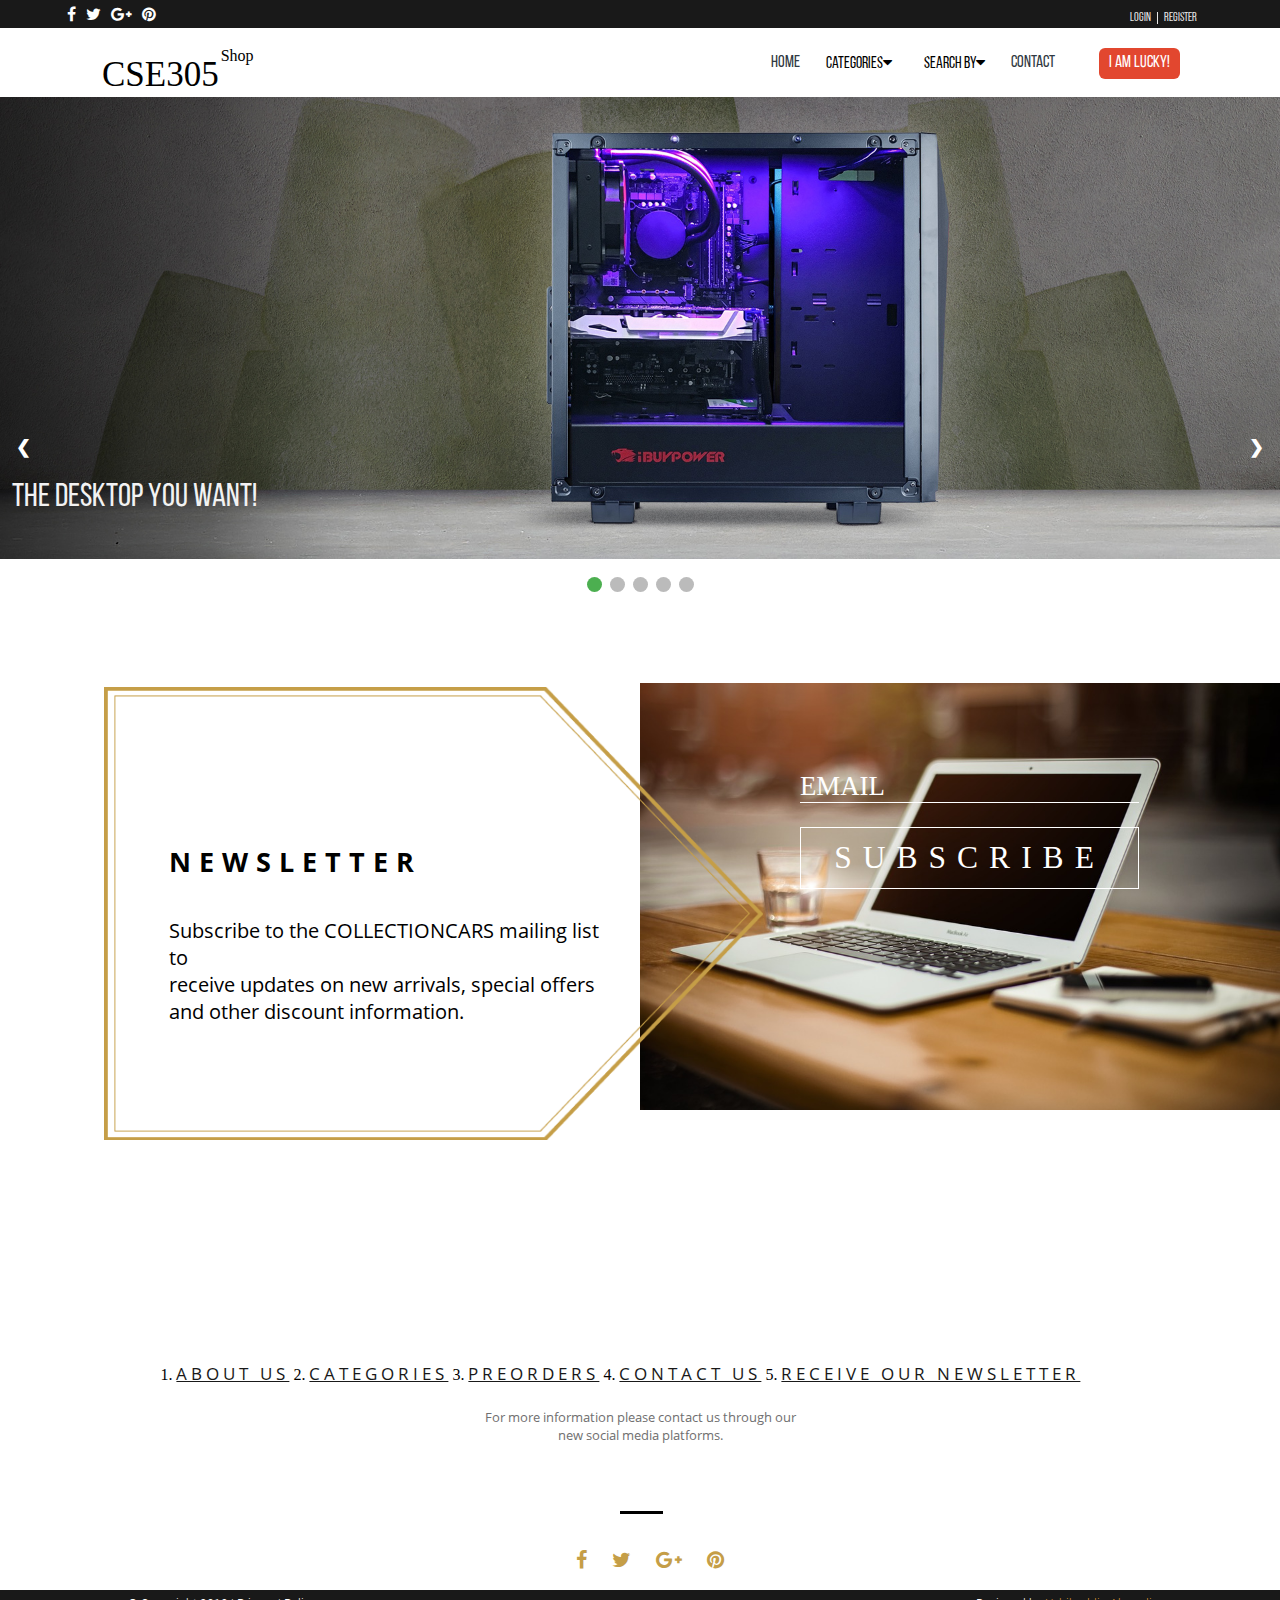
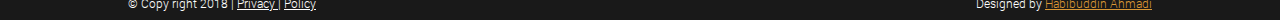
<file: index.html>
<!--
Name : Habibuddin
SID : 111236644
Email : habibuddin.ahmadi@stonybrook.edu
Name : Rahel Zewde
SID : 111250334
Email : rahel.zewde@stonybrook.edu

-->
<!DOCTYPE html>
<html>
    <head>
        <meta charset="utf-8">
        <meta http-equiv="X-UA-Compatible" content="IE=edge">
        <meta name="viewport" content="width=device-width, initial-scale=1">
		<link rel ="stylesheet" href ="index.css">   
        <link rel="stylesheet" href="styles/mystyle.css">
		<link rel = "icon" type = "image/png" href = "favicon.png">
        <link rel="stylesheet" href="https://cdnjs.cloudflare.com/ajax/libs/font-awesome/4.7.0/css/font-awesome.min.css">
        <script type="text/javascript" src="index.js"></script>
        <title>
            Tak Shopper   
        </title>
    
    </head>
    <body>
        <!-- Header -->
        
        <div class = "allcontain">
            <div class = "header">
                <ul class = "socialicon">
                    <li><a href = "#"><i class = "fa fa-facebook"></i></a></li>
                    <li><a href = "#"><i class = "fa fa-twitter"></i></a></li>
                    <li><a href = "#"><i class = "fa fa-google-plus"></i></a></li>
                    <li><a href = "#"><i class = "fa fa-pinterest"></i></a></li>
                </ul>
                <ul class = "logreg">
                    <li><a href = "#">Login</a></li>
                    <li><a href = "#"><span class = "register">Register</span></a></li>
                </ul>
            </div>
            
        <!-- Navigation Bar -->
            <nav class="topnav" id = "myTopnav">
                <a href="index.html"><div><span class="big">CSE305</span><span class="small">Shop</span></div></a>
                
                <ul >
                    <li><a href = "index.html" class ="home">Home</a></li>
                    <li><div class="dropdown">
                            <button class="dropbtn" onclick="myFunction1()">
                                Categories<i class="fa fa-caret-down"></i>
                            </button>
                        <div class = "dropdown-content" id="myDropdown">
                            <a href="#">Desktops</a>
                            <a href="#">Laptops</a>
                            <a href="#">Printers</a>
                        </div>
                        </div>
                    </li>
                    <li><div class="dropdown">
                            <button class="dropbtn2" onclick="myFunction2()">
                                Search By<i class="fa fa-caret-down"></i>
                            </button>
                        <div class ="dropdown-content" id="myDropdown2">
                            <a href="price.html">Price</a>                
                            <a href="mini.html">Minimum Requirments you need</a>
                            <a href = "manufacturer.html">Search by Manufacturer</a>
                            <a href="budget.html">What is your Budget?</a>
							<a href="allinfo.html">Full Specification Search</a>
                        </div>
                        </div>
                    </li>
                    <li><a href = "#" class="contact">Contact</a></li>
                    <li><a class="active" href = "pie.html">I am Lucky!</a></li>
                    
                </ul>
                <a href="javascript:void(0);" style="font-size:15px;" class="icon" onclick="myFunction()">&#9776;</a>
            </nav>           
        </div>
<!-- ******************** Photo Viewer **************** -->
        <div class = "slidshow-container">
            <div class="mySlide fade">
                <img class = "mySlides" src="images/desktop.jpg" style="width: 100%">
                <div class="text">The Desktop you want!</div>
            </div>
            <div class="mySlide fade">
                <img class = "mySlides" src="images/desktop2.jpg" style="width: 100%">
                <div class="text">The Desktop you want!</div>
            </div>
            <div class="mySlide fade">
                <img class = "mySlides" src="images/desktop3.jpg" style="width: 100%">
                <div class="text">The Desktop you want!</div>
            </div>
            <div class="mySlide fade">
                <img class = "mySlides" src="images/desktop4.jpg" style="width: 100%">
                <div class="text">The Desktop you want!</div>
            </div>
            <div class="mySlide fade">
                <img class = "mySlides" src="images/desktop5.jpg" style="width: 100%">
                <div class="text">The Desktop you want!</div>
            </div>
            <a class="prev" onclick="plusSlides(-1)">&#10094;</a>
            <a class="next" onclick="plusSlides(1)">&#10095;</a>
        </div>
        <br>
        <div style="text-align: center">
            <span class="dot" onclick="currentSlide(1)"></span>
            <span class="dot" onclick="currentSlide(2)">
            </span>
            <span class="dot" onclick="currentSlide(3)">
            </span>
            <span class="dot" onclick="currentSlide(4)">
            </span>
            <span class="dot" onclick="currentSlide(5)">
            </span>
        </div>
        
      
<!-- _______________________________News Letter ____________________-->
        <div class="allcontain">
        
	<div class="newslettercontent">
		<div class="leftside">
			<img src="images/border.png" alt="border">
			<h1>NEWSLETTER</h1>
			<p>Subscribe to the COLLECTIONCARS mailing list to <br>
				receive updates on new arrivals, special offers <br>
				and other discount information.</p>
		</div>
		<div class="rightside">
			<img class="newsimage" src="images/laptopsamll.jpg" alt="newsletter">
			<input type="text" class="form-control" id="subemail" placeholder="EMAIL">
			<button>SUBSCRIBE</button>
		</div>
	</div>
	<!-- ______________________________________________________Bottom Menu ______________________________-->
	<div class="bottommenu">
		<!--<div class="bottomlog" style="text-align: center;">
		<span class="big" style="margin:auto; display:table; border:1px solid red;">CSE305</span><span class="small">Shop</span>
            
		</div> -->
		<ul class="bottom-nav">
			<li role="presentation" ><a href="#/" role="button">ABOUT US</a></li>
			<li role="presentation"><a href="#/">CATEGORIES</a></li>
			<li role="presentation"><a href="#/">PREORDERS</a></li>
			<li role="presentation"><a href="#/">CONTACT US</a></li>
			<li role="presentation"><a href="#/">RECEIVE OUR NEWSLETTER</a></li>
		</ul>
		<p>For more information please contact us through our <br>
			new social media platforms.</p>
		 <img src="images/line.png" alt="line"> <br>
		 <div class="bottomsocial">
		 	<a href="#"><i class="fa fa-facebook"></i></a>
			<a href="#"><i class="fa fa-twitter"></i></a>
			<a href="#"><i class="fa fa-google-plus"></i></a>
			<a href="#"><i class="fa fa-pinterest"></i></a>
		</div>
			<div class="footer">
				<div class="copyright">
				  &copy; Copy right 2018 | <a href="#">Privacy </a>| <a href="#">Policy</a>
				</div>
				<div class="atisda">
					 Designed by <a href="mailto:habibuddin.ahmadi@stonybrook.edu">Habibuddin Ahmadi </a> 
				</div>
			</div>
	</div>
        </div>
     
    </body>
</html>
</file>
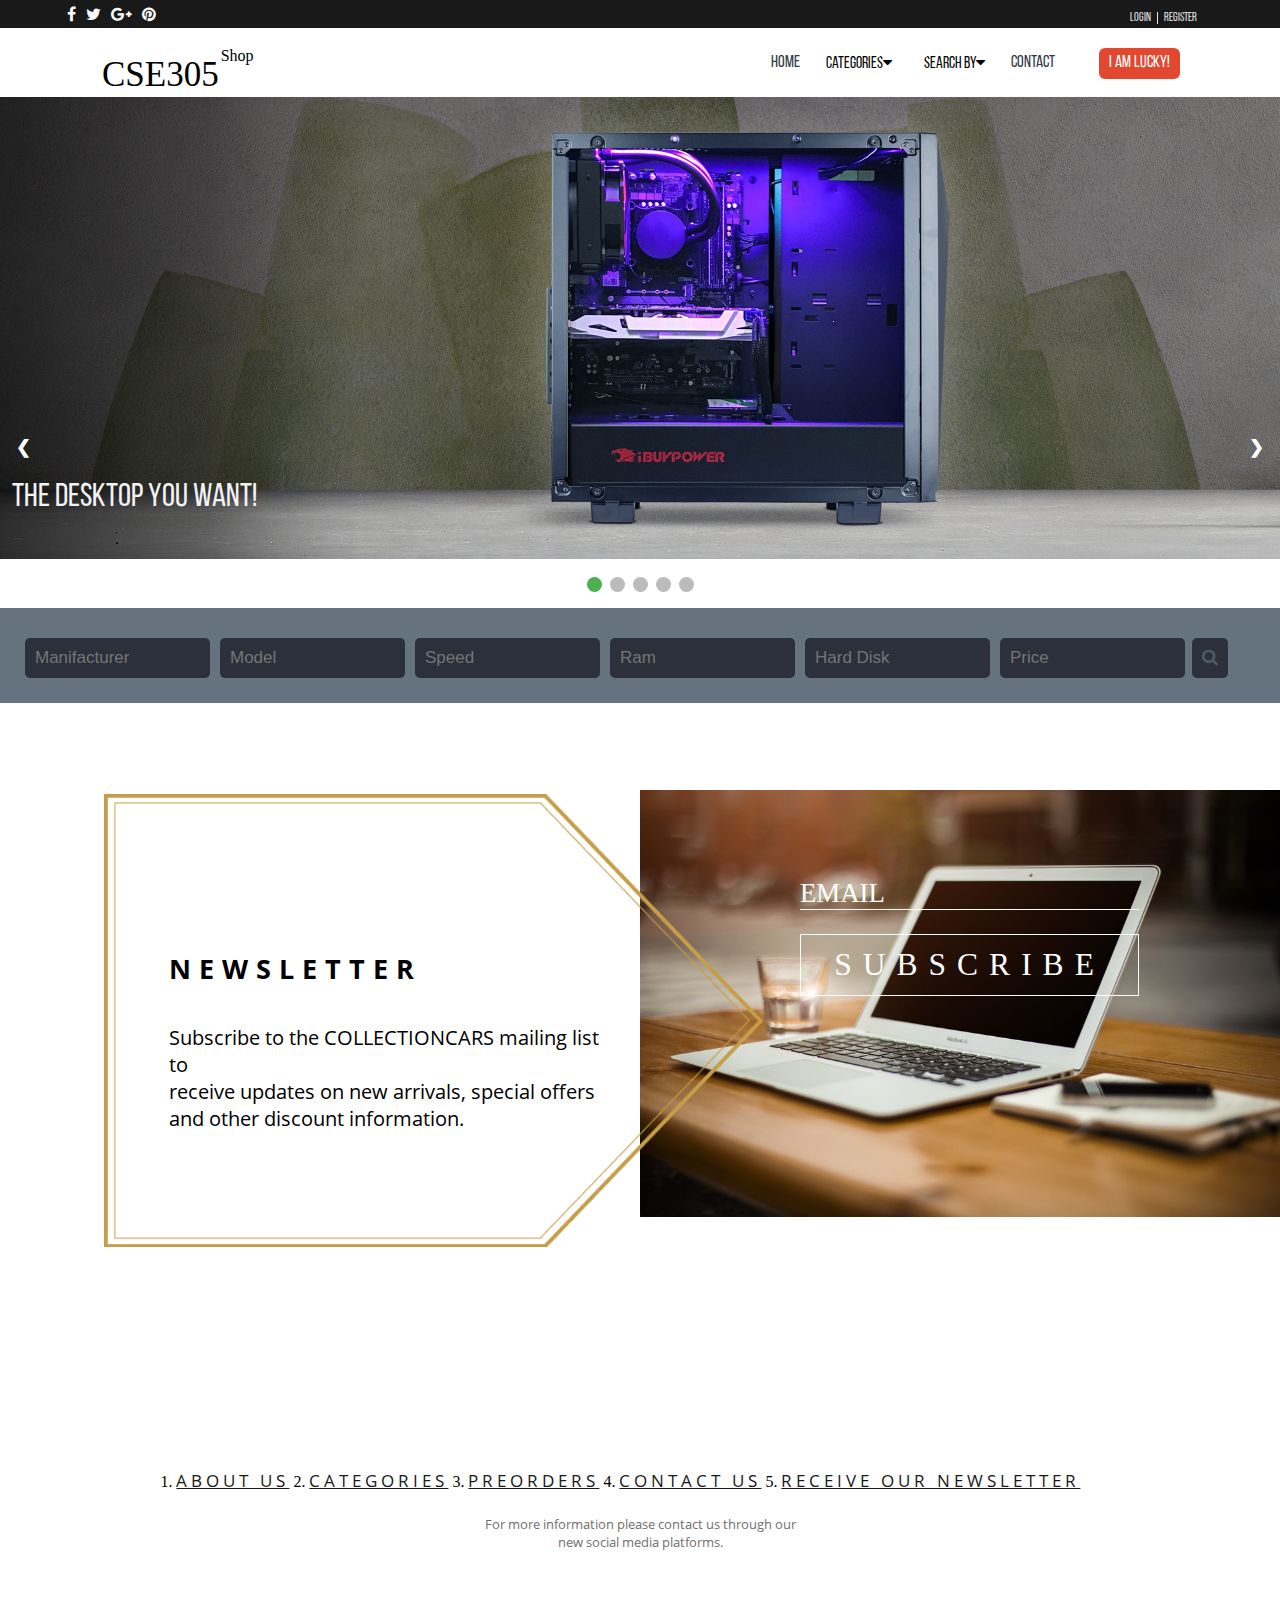
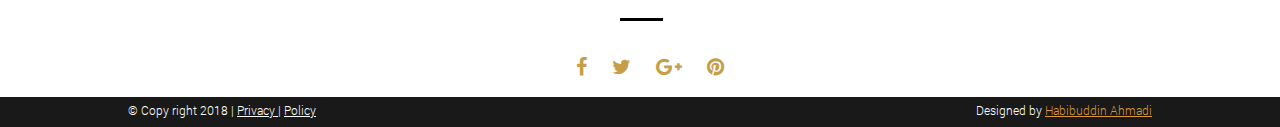
<file: allinfo.html>
<!--
Name : Habibuddin
SID : 111236644
Email : habibuddin.ahmadi@stonybrook.edu

Name : Rahel Zewde
SID : 111250334
Email : rahel.zewde@stonybrook.edu
-->
<!DOCTYPE html>
<html>
    <head>
        <meta charset="utf-8">
        <meta http-equiv="X-UA-Compatible" content="IE=edge">
        <meta name="viewport" content="width=device-width, initial-scale=1">
		<link rel ="stylesheet" href ="index.css">   
        <link rel="stylesheet" href="styles/mystyle.css">
		<link rel = "icon" type = "image/png" href = "favicon.png">
        <link rel="stylesheet" href="https://cdnjs.cloudflare.com/ajax/libs/font-awesome/4.7.0/css/font-awesome.min.css">
        <script type="text/javascript" src="index.js"></script>
        <title>
            Tak Shopper   
        </title>
    
    </head>
    <body>
        <!-- Header -->
        
        <div class = "allcontain">
            <div class = "header">
                <ul class = "socialicon">
                    <li><a href = "#"><i class = "fa fa-facebook"></i></a></li>
                    <li><a href = "#"><i class = "fa fa-twitter"></i></a></li>
                    <li><a href = "#"><i class = "fa fa-google-plus"></i></a></li>
                    <li><a href = "#"><i class = "fa fa-pinterest"></i></a></li>
                </ul>
                <ul class = "logreg">
                    <li><a href = "#">Login</a></li>
                    <li><a href = "#"><span class = "register">Register</span></a></li>
                </ul>
            </div>
            
        <!-- Navigation Bar -->
            <nav class="topnav" id = "myTopnav">
                <a href="index.html"><div><span class="big">CSE305</span><span class="small">Shop</span></div></a>
                
                <ul >
                    <li><a href = "index.html" class ="home">Home</a></li>
                    <li><div class="dropdown">
                            <button class="dropbtn" onclick="myFunction1()">
                                Categories<i class="fa fa-caret-down"></i>
                            </button>
                        <div class = "dropdown-content" id="myDropdown">
                            <a href="#">Desktops</a>
                            <a href="#">Laptops</a>
                            <a href="#">Printers</a>
                        </div>
                        </div>
                    </li>
                    <li><div class="dropdown">
                            <button class="dropbtn2" onclick="myFunction2()">
                                Search By<i class="fa fa-caret-down"></i>
                            </button>
                        <div class ="dropdown-content" id="myDropdown2">
                            <a href="price.html">Price</a>                
                            <a href="mini.html">Minimum Requirments you need</a>
                            <a href = "manufacturer.html">Search by Manufacturer</a>
                            <a href="budget.html">What is your Budget?</a>
							<a href="allinfo.html">Full Specification search?</a>
                        </div>
                        </div>
                    </li>
                    <li><a href = "#" class="contact">Contact</a></li>
                    <li><a class="active" href = "pie.html">I am Lucky!</a></li>
                    
                </ul>
                <a href="javascript:void(0);" style="font-size:15px;" class="icon" onclick="myFunction()">&#9776;</a>
            </nav>           
        </div>
		
  
<!-- ******************** Photo Viewer **************** -->
        <div class = "slidshow-container">
            <div class="mySlide fade">
                <img class = "mySlides" src="images/desktop.jpg" style="width: 100%">
                <div class="text">The Desktop you want!</div>
            </div>
            <div class="mySlide fade">
                <img class = "mySlides" src="images/desktop2.jpg" style="width: 100%">
                <div class="text">The Desktop you want!</div>
            </div>
            <div class="mySlide fade">
                <img class = "mySlides" src="images/desktop3.jpg" style="width: 100%">
                <div class="text">The Desktop you want!</div>
            </div>
            <div class="mySlide fade">
                <img class = "mySlides" src="images/desktop4.jpg" style="width: 100%">
                <div class="text">The Desktop you want!</div>
            </div>
            <div class="mySlide fade">
                <img class = "mySlides" src="images/desktop5.jpg" style="width: 100%">
                <div class="text">The Desktop you want!</div>
            </div>
            <a class="prev" onclick="plusSlides(-1)">&#10094;</a>
            <a class="next" onclick="plusSlides(1)">&#10095;</a>
        </div>
        <br>
        <div style="text-align: center">
            <span class="dot" onclick="currentSlide(1)"></span>
            <span class="dot" onclick="currentSlide(2)">
            </span>
            <span class="dot" onclick="currentSlide(3)">
            </span>
            <span class="dot" onclick="currentSlide(4)">
            </span>
            <span class="dot" onclick="currentSlide(5)">
            </span>
        </div>
        
        <!----------------------------------- Form for Query --------------------------------->
        
        
   <div class="search">   
        
    <form method="post" action="allInfo.php" class="search_all">
      <!--<label >Manufacturer:</label> -->
            <input type="text" class="lowest" name="manufacturer"  placeholder="Manifacturer">
    <!--<label>Model:</label> -->
            <input type="text" class="highest" name ="model" min="0" placeholder="Model">
	<!--<label>Speed:</label> -->
            <input type="number" class="highest" name ="speed" step ="0.1" min="0" placeholder="Speed">
	<!--<label>Ram</label> -->
            <input type="number" class="highest" name ="ram" step ="0.1" min="0" placeholder="Ram">
	<!--<label>Hard Disk</label> -->
            <input type="number" step ="0.1" class="highest" name ="hardDisk" min="0" placeholder="Hard Disk">
	<!--<label>Price</label> -->
            <input type="number" class="highest" step ="0.1" name ="price" min="0" placeholder="Price">
           
    <button type="submit" id="sub"><i class="fa fa-search" id ="icon"></i></button>
        </form>
        </div>
    

<!-- _______________________________News Letter ____________________-->
        <div class="allcontain">
        
	<div class="newslettercontent">
		<div class="leftside">
			<img src="images/border.png" alt="border">
			<h1>NEWSLETTER</h1>
			<p>Subscribe to the COLLECTIONCARS mailing list to <br>
				receive updates on new arrivals, special offers <br>
				and other discount information.</p>
		</div>
		<div class="rightside">
			<img class="newsimage" src="images/laptopsamll.jpg" alt="newsletter">
			<input type="text" class="form-control" id="subemail" placeholder="EMAIL">
			<button>SUBSCRIBE</button>
		</div>
	</div>
	<!-- ______________________________________________________Bottom Menu ______________________________-->
	<div class="bottommenu">
		<!--<div class="bottomlog" style="text-align: center;">
		<span class="big" style="margin:auto; display:table; border:1px solid red;">CSE305</span><span class="small">Shop</span>
            
		</div> -->
		<ul class="bottom-nav">
			<li role="presentation" ><a href="#/" role="button">ABOUT US</a></li>
			<li role="presentation"><a href="#/">CATEGORIES</a></li>
			<li role="presentation"><a href="#/">PREORDERS</a></li>
			<li role="presentation"><a href="#/">CONTACT US</a></li>
			<li role="presentation"><a href="#/">RECEIVE OUR NEWSLETTER</a></li>
		</ul>
		<p>For more information please contact us through our <br>
			new social media platforms.</p>
		 <img src="images/line.png" alt="line"> <br>
		 <div class="bottomsocial">
		 	<a href="#"><i class="fa fa-facebook"></i></a>
			<a href="#"><i class="fa fa-twitter"></i></a>
			<a href="#"><i class="fa fa-google-plus"></i></a>
			<a href="#"><i class="fa fa-pinterest"></i></a>
		</div>
			<div class="footer">
				<div class="copyright">
				  &copy; Copy right 2018 | <a href="#">Privacy </a>| <a href="#">Policy</a>
				</div>
				<div class="atisda">
					 Designed by <a href="mailto:habibuddin.ahmadi@stonybrook.edu">Habibuddin Ahmadi </a> 
				</div>
			</div>
	</div>
        </div>
     
    </body>
</html>
</file>
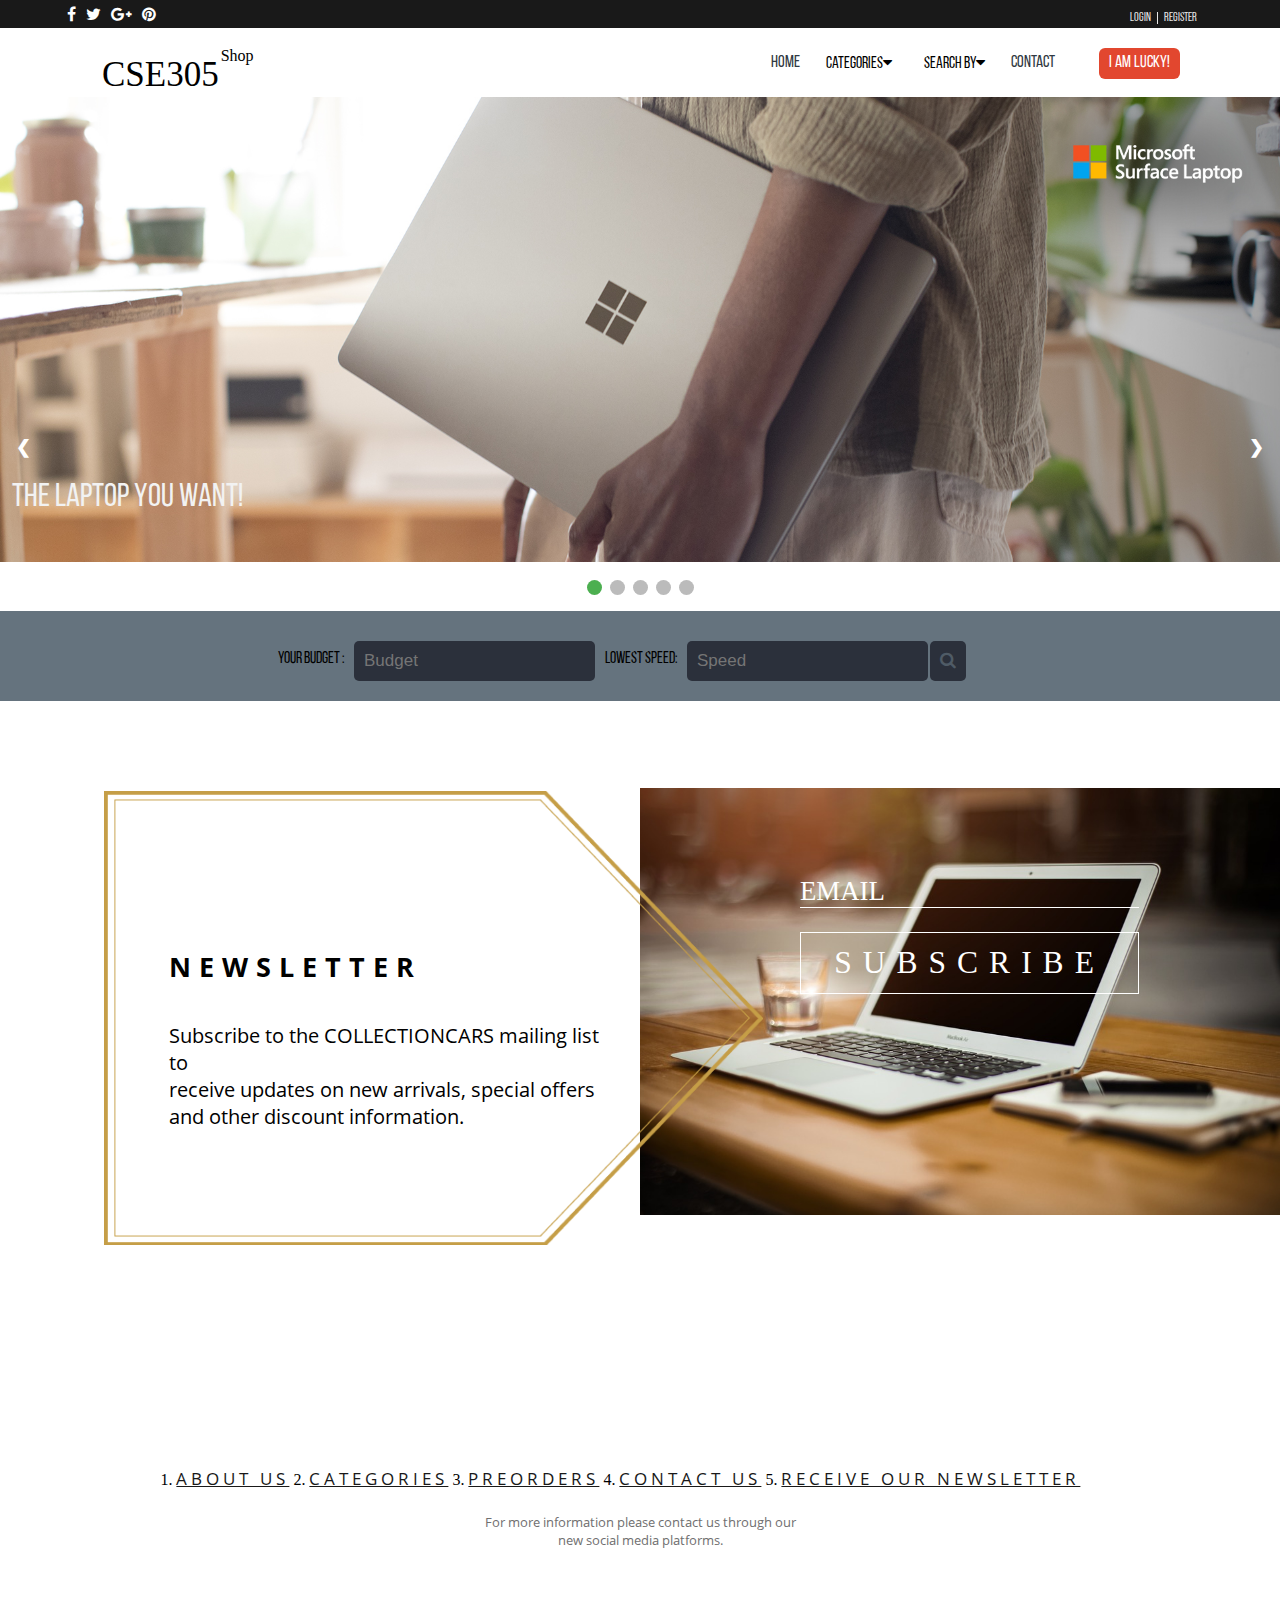
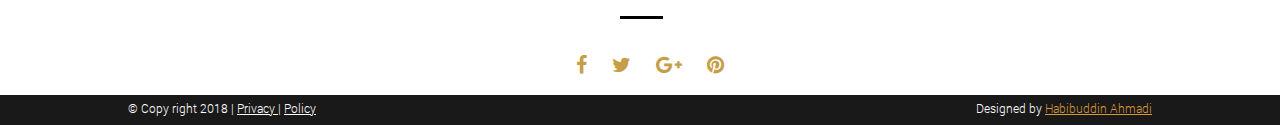
<file: budget.html>
<!--
Name : Habibuddin
SID : 111236644
Email : habibuddin.ahmadi@stonybrook.edu

Name : Rahel Zewde
SID : 111250334
Email : rahel.zewde@stonybrook.edu
-->
<!DOCTYPE html>
<html>
    <head>
        <meta charset="utf-8">
        <meta http-equiv="X-UA-Compatible" content="IE=edge">
        <meta name="viewport" content="width=device-width, initial-scale=1">
    <link rel ="stylesheet" href ="index.css">  
        
        <link rel="stylesheet" href="styles/mystyle.css">
		<link rel = "icon" type = "image/png" href = "favicon.png">
        <link rel="stylesheet" href="https://cdnjs.cloudflare.com/ajax/libs/font-awesome/4.7.0/css/font-awesome.min.css">
        <script type="text/javascript" src="index.js"></script>
        <title>
            Tak Shopper   
        </title>
    
    </head>
    <body>
        <!-- Header -->
        
        <div class = "allcontain">
            <div class = "header">
                <ul class = "socialicon">
                    <li><a href = "#"><i class = "fa fa-facebook"></i></a></li>
                    <li><a href = "#"><i class = "fa fa-twitter"></i></a></li>
                    <li><a href = "#"><i class = "fa fa-google-plus"></i></a></li>
                    <li><a href = "#"><i class = "fa fa-pinterest"></i></a></li>
                </ul>
                <ul class = "logreg">
                    <li><a href = "#">Login</a></li>
                    <li><a href = "#"><span class = "register">Register</span></a></li>
                </ul>
            </div>
            
        <!-- Navigation Bar -->
            <nav class="topnav" id = "myTopnav">
                <a href="index.html"><div><span class="big">CSE305</span><span class="small">Shop</span></div></a>
                
                <ul >
                    <li><a href = "index.html" class ="home">Home</a></li>
                    <li><div class="dropdown">
                            <button class="dropbtn" onclick="myFunction1()">
                                Categories<i class="fa fa-caret-down"></i>
                            </button>
                        <div class = "dropdown-content" id="myDropdown">
                            <a href="#">Desktops</a>
                            <a href="#">Laptops</a>
                            <a href="#">Printers</a>
                        </div>
                        </div>
                    </li>
                    <li><div class="dropdown">
                            <button class="dropbtn2" onclick="myFunction2()">
                                Search By<i class="fa fa-caret-down"></i>
                            </button>
                        <div class ="dropdown-content" id="myDropdown2">
                            <a href="price.html">Price</a>
                            <a href="mini.html">Minimum Requirments you need</a>
                            <a href = "manufacturer.html">Search by Manufacturer</a>
                            <a href="budget.html">What is your Budget?</a>
							<a href="allinfo.html">Full Specification Search</a>
                        </div>
                        </div>
                    </li>
                    <li><a href = "#" class="contact">Contact</a></li>
                    <li><a class="active" href = "pie.html">I am Lucky!</a></li>
                    
                </ul>
                <a href="javascript:void(0);" style="font-size:15px;" class="icon" onclick="myFunction()">&#9776;</a>
            </nav>           
        </div>
<!-- ******************** Photo Viewer **************** -->
        <div class = "slidshow-container">
            <div class="mySlide fade">
                <img class = "mySlides" src="images/laptop3.jpg" style="width: 100%">
                <div class="text">The Laptop you want!</div>
            </div>
            <div class="mySlide fade">
                <img class = "mySlides" src="images/desktop2.jpg" style="width: 100%">
                <div class="text">The Desktop you want!</div>
            </div>
            <div class="mySlide fade">
                <img class = "mySlides" src="images/desktop3.jpg" style="width: 100%">
                <div class="text">The Desktop you want!</div>
            </div>
            <div class="mySlide fade">
                <img class = "mySlides" src="images/laptop5.jpg" style="width: 100%">
                <div class="text">The Laptop you want!</div>
            </div>
            <div class="mySlide fade">
                <img class = "mySlides" src="images/printer3.jpg" style="width: 100%">
                <div class="text">The Printer you want!</div>
            </div>
            <a class="prev" onclick="plusSlides(-1)">&#10094;</a>
            <a class="next" onclick="plusSlides(1)">&#10095;</a>
        </div>
        <br>
        <div style="text-align: center">
            <span class="dot" onclick="currentSlide(1)"></span>
            <span class="dot" onclick="currentSlide(2)">
            </span>
            <span class="dot" onclick="currentSlide(3)">
            </span>
            <span class="dot" onclick="currentSlide(4)">
            </span>
            <span class="dot" onclick="currentSlide(5)">
            </span>
        </div>
        
        <!----------------------------------- Form for Query --------------------------------->
    <div class="search">   
        
    <form method="post" action="budget.php" class="search_form">
      <label class="moveit">Your Budget :</label>
            <input type="number" class="lowest" name="budget" min="0" placeholder="Budget">
    <label>Lowest speed:</label>
            <input type="number" class="highest" name ="speed" min="0" placeholder="Speed">
    <button type="submit" id="sub"><i class="fa fa-search" id ="icon"></i></button>
        </form>
        </div> 
<!-- _______________________________News Letter ____________________-->
        <div class="allcontain">
        
	<div class="newslettercontent">
		<div class="leftside">
			<img src="images/border.png" alt="border">
			<h1>NEWSLETTER</h1>
			<p>Subscribe to the COLLECTIONCARS mailing list to <br>
				receive updates on new arrivals, special offers <br>
				and other discount information.</p>
		</div>
		<div class="rightside">
			<img class="newsimage" src="images/laptopsamll.jpg" alt="newsletter">
			<input type="text" class="form-control" id="subemail" placeholder="EMAIL">
			<button>SUBSCRIBE</button>
		</div>
	</div>
	<!-- ______________________________________________________Bottom Menu ______________________________-->
	<div class="bottommenu">
		<!--<div class="bottomlog" style="text-align: center;">
		<span class="big" style="margin:auto; display:table; border:1px solid red;">CSE305</span><span class="small">Shop</span>
            
		</div> -->
		<ul class="bottom-nav">
			<li role="presentation" ><a href="#/" role="button">ABOUT US</a></li>
			<li role="presentation"><a href="#/">CATEGORIES</a></li>
			<li role="presentation"><a href="#/">PREORDERS</a></li>
			<li role="presentation"><a href="#/">CONTACT US</a></li>
			<li role="presentation"><a href="#/">RECEIVE OUR NEWSLETTER</a></li>
		</ul>
		<p>For more information please contact us through our <br>
			new social media platforms.</p>
		 <img src="images/line.png" alt="line"> <br>
		 <div class="bottomsocial">
		 	<a href="#"><i class="fa fa-facebook"></i></a>
			<a href="#"><i class="fa fa-twitter"></i></a>
			<a href="#"><i class="fa fa-google-plus"></i></a>
			<a href="#"><i class="fa fa-pinterest"></i></a>
		</div>
			<div class="footer">
				<div class="copyright">
				  &copy; Copy right 2018 | <a href="#">Privacy </a>| <a href="#">Policy</a>
				</div>
				<div class="atisda">
					 Designed by <a href="mailto:habibuddin.ahmadi@stonybrook.edu">Habibuddin Ahmadi </a> 
				</div>
			</div>
	</div>
        </div>
     
    </body>
</html>
</file>
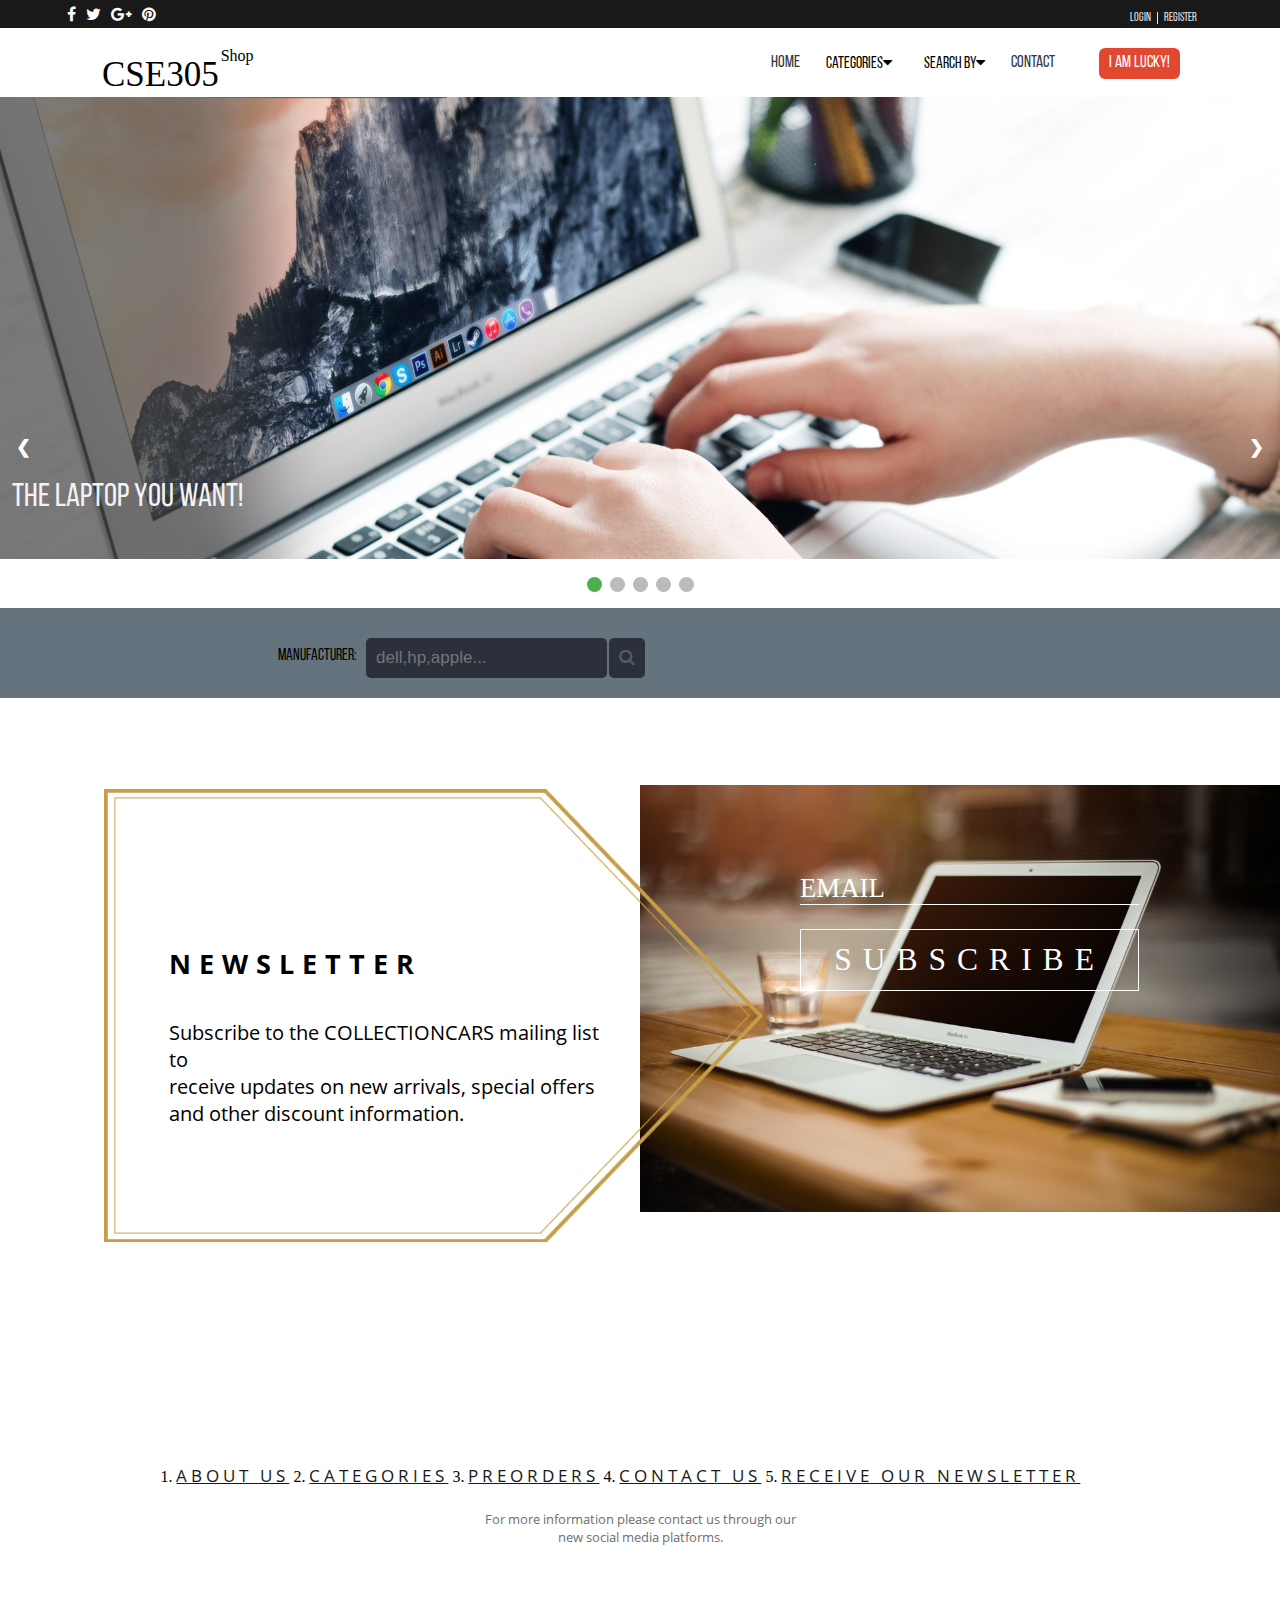
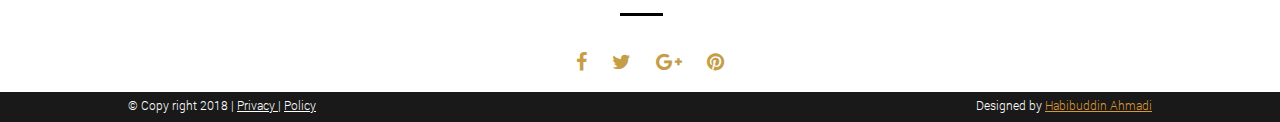
<file: manufacturer.html>
<!--
Name : Habibuddin
SID : 111236644
Email : habibuddin.ahmadi@stonybrook.edu

Name : Rahel Zewde
SID : 111250334
Email : rahel.zewde@stonybrook.edu
-->
<!DOCTYPE html>
<html>
    <head>
        <meta charset="utf-8">
        <meta http-equiv="X-UA-Compatible" content="IE=edge">
        <meta name="viewport" content="width=device-width, initial-scale=1">
    <link rel ="stylesheet" href ="index.css">  
        
        <link rel="stylesheet" href="styles/mystyle.css">
		<link rel = "icon" type = "image/png" href = "favicon.png">
        <link rel="stylesheet" href="https://cdnjs.cloudflare.com/ajax/libs/font-awesome/4.7.0/css/font-awesome.min.css">
        <script type="text/javascript" src="index.js"></script>
        <title>
            Tak Shopper   
        </title>
    
    </head>
    <body>
        <!-- Header -->
        
        <div class = "allcontain">
            <div class = "header">
                <ul class = "socialicon">
                    <li><a href = "#"><i class = "fa fa-facebook"></i></a></li>
                    <li><a href = "#"><i class = "fa fa-twitter"></i></a></li>
                    <li><a href = "#"><i class = "fa fa-google-plus"></i></a></li>
                    <li><a href = "#"><i class = "fa fa-pinterest"></i></a></li>
                </ul>
                <ul class = "logreg">
                    <li><a href = "#">Login</a></li>
                    <li><a href = "#"><span class = "register">Register</span></a></li>
                </ul>
            </div>
            
        <!-- Navigation Bar -->
            <nav class="topnav" id = "myTopnav">
                <a href="index.html"><div><span class="big">CSE305</span><span class="small">Shop</span></div></a>
                
                <ul >
                    <li><a href = "index.html" class ="home">Home</a></li>
                    <li><div class="dropdown">
                            <button class="dropbtn" onclick="myFunction1()">
                                Categories<i class="fa fa-caret-down"></i>
                            </button>
                        <div class = "dropdown-content" id="myDropdown">
                            <a href="#">Desktops</a>
                            <a href="#">Laptops</a>
                            <a href="#">Printers</a>
                        </div>
                        </div>
                    </li>
                    <li><div class="dropdown">
                            <button class="dropbtn2" onclick="myFunction2()">
                                Search By<i class="fa fa-caret-down"></i>
                            </button>
                        <div class ="dropdown-content" id="myDropdown2">
                            <a href="price.html">Price</a>
                            <a href="mini.html">Minimum Requirments you need</a>
                            <a href = "manufacturer.html">Search by Manufacturer</a>
                            <a href="budget.html">What is your Budget?</a>
							<a href="allinfo.html">Full Specification Search</a>
                        </div>
                        </div>
                    </li>
                    <li><a href = "#" class="contact">Contact</a></li>
                    <li><a class="active" href = "pie.html">I am Lucky!</a></li>
                    
                </ul>
                <a href="javascript:void(0);" style="font-size:15px;" class="icon" onclick="myFunction()">&#9776;</a>
            </nav>           
        </div>
<!-- ******************** Photo Viewer **************** -->
        <div class = "slidshow-container">
            <div class="mySlide fade">
                <img class = "mySlides" src="images/laptop1.jpg" style="width: 100%">
                <div class="text">The Laptop you want!</div>
            </div>
            <div class="mySlide fade">
                <img class = "mySlides" src="images/laptop2.jpg" style="width: 100%">
                <div class="text">The Laptop you want!</div>
            </div>
            <div class="mySlide fade">
                <img class = "mySlides" src="images/laptop3.jpg" style="width: 100%">
                <div class="text">The Laptop you want!</div>
            </div>
            <div class="mySlide fade">
                <img class = "mySlides" src="images/laptop4.jpg" style="width: 100%">
                <div class="text">The Laptop you want!</div>
            </div>
            <div class="mySlide fade">
                <img class = "mySlides" src="images/laptop5.jpg" style="width: 100%">
                <div class="text">The Laptop you want!</div>
            </div>
            <a class="prev" onclick="plusSlides(-1)">&#10094;</a>
            <a class="next" onclick="plusSlides(1)">&#10095;</a>
        </div>
        <br>
        <div style="text-align: center">
            <span class="dot" onclick="currentSlide(1)"></span>
            <span class="dot" onclick="currentSlide(2)">
            </span>
            <span class="dot" onclick="currentSlide(3)">
            </span>
            <span class="dot" onclick="currentSlide(4)">
            </span>
            <span class="dot" onclick="currentSlide(5)">
            </span>
        </div>
        
        <!----------------------------------- Form for Query --------------------------------->
    <div class="search">   
        
    <form method="post" action="manufacturer.php" class="search_form">
      <label class="moveit">Manufacturer:</label>
            <input type="text" class="lowest" name="manufacturer" min="0" placeholder="dell,hp,apple...">
    <button type="submit" id="sub"><i class="fa fa-search" id ="icon"></i></button>
        </form>
        </div> 
<!-- _______________________________News Letter ____________________-->
        <div class="allcontain">
        
	<div class="newslettercontent">
		<div class="leftside">
			<img src="images/border.png" alt="border">
			<h1>NEWSLETTER</h1>
			<p>Subscribe to the COLLECTIONCARS mailing list to <br>
				receive updates on new arrivals, special offers <br>
				and other discount information.</p>
		</div>
		<div class="rightside">
			<img class="newsimage" src="images/laptopsamll.jpg" alt="newsletter">
			<input type="text" class="form-control" id="subemail" placeholder="EMAIL">
			<button>SUBSCRIBE</button>
		</div>
	</div>
	<!-- ______________________________________________________Bottom Menu ______________________________-->
	<div class="bottommenu">
		<!--<div class="bottomlog" style="text-align: center;">
		<span class="big" style="margin:auto; display:table; border:1px solid red;">CSE305</span><span class="small">Shop</span>
            
		</div> -->
		<ul class="bottom-nav">
			<li role="presentation" ><a href="#/" role="button">ABOUT US</a></li>
			<li role="presentation"><a href="#/">CATEGORIES</a></li>
			<li role="presentation"><a href="#/">PREORDERS</a></li>
			<li role="presentation"><a href="#/">CONTACT US</a></li>
			<li role="presentation"><a href="#/">RECEIVE OUR NEWSLETTER</a></li>
		</ul>
		<p>For more information please contact us through our <br>
			new social media platforms.</p>
		 <img src="images/line.png" alt="line"> <br>
		 <div class="bottomsocial">
		 	<a href="#"><i class="fa fa-facebook"></i></a>
			<a href="#"><i class="fa fa-twitter"></i></a>
			<a href="#"><i class="fa fa-google-plus"></i></a>
			<a href="#"><i class="fa fa-pinterest"></i></a>
		</div>
			<div class="footer">
				<div class="copyright">
				  &copy; Copy right 2018 | <a href="#">Privacy </a>| <a href="#">Policy</a>
				</div>
				<div class="atisda">
					 Designed by <a href="mailto:habibuddin.ahmadi@stonybrook.edu">Habibuddin Ahmadi </a> 
				</div>
			</div>
	</div>
        </div>
     
    </body>
</html>
</file>
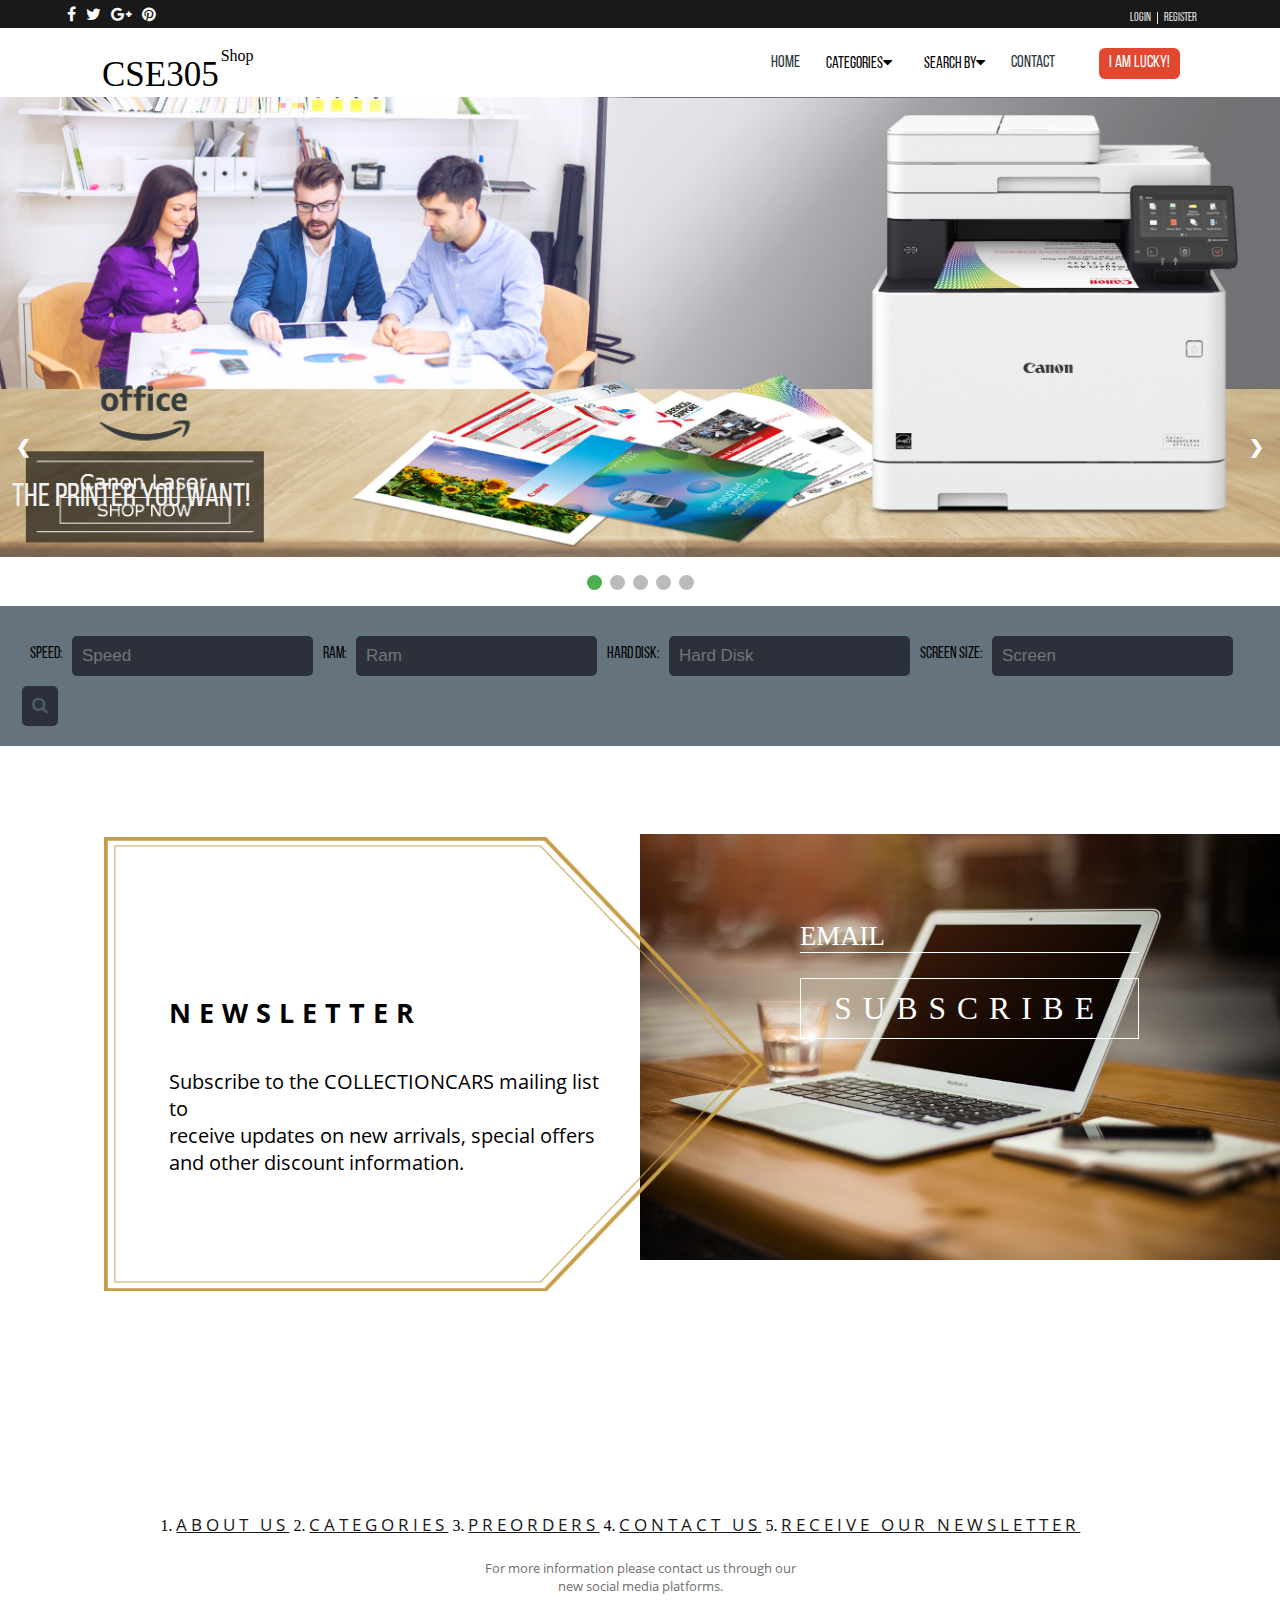
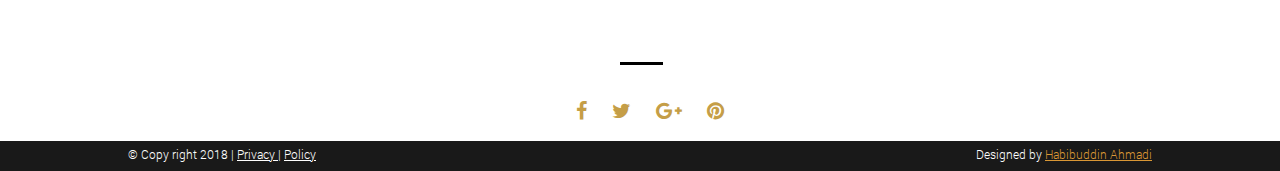
<file: mini.html>
<!--
Name : Habibuddin
SID : 111236644
Email : habibuddin.ahmadi@stonybrook.edu

Name : Rahel Zewde
SID : 111250334
Email : rahel.zewde@stonybrook.edu
-->
<!DOCTYPE html>
<html>
    <head>
        <meta charset="utf-8">
        <meta http-equiv="X-UA-Compatible" content="IE=edge">
        <meta name="viewport" content="width=device-width, initial-scale=1">
    <link rel ="stylesheet" href ="index.css">  
        
        <link rel="stylesheet" href="styles/mystyle.css">
		<link rel = "icon" type = "image/png" href = "favicon.png">
        <link rel="stylesheet" href="https://cdnjs.cloudflare.com/ajax/libs/font-awesome/4.7.0/css/font-awesome.min.css">
        <script type="text/javascript" src="index.js"></script>
        <title>
            Tak Shopper   
        </title>
    
    </head>
    <body>
        <!-- Header -->
        
        <div class = "allcontain">
            <div class = "header">
                <ul class = "socialicon">
                    <li><a href = "#"><i class = "fa fa-facebook"></i></a></li>
                    <li><a href = "#"><i class = "fa fa-twitter"></i></a></li>
                    <li><a href = "#"><i class = "fa fa-google-plus"></i></a></li>
                    <li><a href = "#"><i class = "fa fa-pinterest"></i></a></li>
                </ul>
                <ul class = "logreg">
                    <li><a href = "#">Login</a></li>
                    <li><a href = "#"><span class = "register">Register</span></a></li>
                </ul>
            </div>
            
        <!-- Navigation Bar -->
            <nav class="topnav" id = "myTopnav">
                <a href="index.html"><div><span class="big">CSE305</span><span class="small">Shop</span></div></a>
                
                <ul >
                    <li><a href = "index.html" class ="home">Home</a></li>
                    <li><div class="dropdown">
                            <button class="dropbtn" onclick="myFunction1()">
                                Categories<i class="fa fa-caret-down"></i>
                            </button>
                        <div class = "dropdown-content" id="myDropdown">
                            <a href="#">Desktops</a>
                            <a href="#">Laptops</a>
                            <a href="#">Printers</a>
                        </div>
                        </div>
                    </li>
                    <li><div class="dropdown">
                            <button class="dropbtn2" onclick="myFunction2()">
                                Search By<i class="fa fa-caret-down"></i>
                            </button>
                        <div class ="dropdown-content" id="myDropdown2">
                            <a href="price.html">Price</a>
                            <a href="mini.html">Minimum Requirments you need</a>
                            <a href = "manufacturer.html">Search by Manufacturer</a>
                            <a href="budget.html">What is your Budget?</a>
							<a href="allinfo.html">Full Specification Search</a>
                        </div>
                        </div>
                    </li>
                    <li><a href = "#" class="contact">Contact</a></li>
                    <li><a class="active" href = "pie.html">I am Lucky!</a></li>
                    
                </ul>
                <a href="javascript:void(0);" style="font-size:15px;" class="icon" onclick="myFunction()">&#9776;</a>
            </nav>           
        </div>
<!-- ******************** Photo Viewer **************** -->
        <div class = "slidshow-container">
            <div class="mySlide fade">
                <img class = "mySlides" src="images/printer.png" style="width: 100%">
                <div class="text">The Printer you want!</div>
            </div>
            <div class="mySlide fade">
                <img class = "mySlides" src="images/printer2.jpg" style="width: 100%">
                <div class="text">The Printer you want!</div>
            </div>
            <div class="mySlide fade">
                <img class = "mySlides" src="images/printer3.jpg" style="width: 100%">
                <div class="text">The Printer you want!</div>
            </div>
            <div class="mySlide fade">
                <img class = "mySlides" src="images/printer4.jpg" style="width: 100%">
                <div class="text">The Printer you want!</div>
            </div>
            <div class="mySlide fade">
                <img class = "mySlides" src="images/desktop4.jpg" style="width: 100%">
                <div class="text">The Desktop you want!</div>
            </div>
            <a class="prev" onclick="plusSlides(-1)">&#10094;</a>
            <a class="next" onclick="plusSlides(1)">&#10095;</a>
        </div>
        <br>
        <div style="text-align: center">
            <span class="dot" onclick="currentSlide(1)"></span>
            <span class="dot" onclick="currentSlide(2)">
            </span>
            <span class="dot" onclick="currentSlide(3)">
            </span>
            <span class="dot" onclick="currentSlide(4)">
            </span>
            <span class="dot" onclick="currentSlide(5)">
            </span>
        </div>
        
        <!----------------------------------- Form for Query --------------------------------->
        
        
      <div class="search">   
        
    <form method="post" action="mini.php" class="search_form">
      <label >Speed:</label>
            <input type="number" class="highest" step= "0.1" name="speed" min="0" placeholder="Speed">
    <label>Ram:</label>
            <input type="number" class="highest" step= "0.1"  name ="ram" min="0" placeholder="Ram">
	<label>Hard Disk:</label>
            <input type="number" class="highest" step= "0.1"  name ="hardDisk" min="0" placeholder="Hard Disk">
	<label>Screen Size:</label>
            <input type="number" class="highest" step= "0.1"  name ="screen" min="0" placeholder="Screen">
    <button type="submit" id="sub"><i class="fa fa-search" id ="icon"></i></button>
        </form>
        </div>
        
        
        
        

        
   
        
        
<!-- _______________________________News Letter ____________________-->
        <div class="allcontain">
        
	<div class="newslettercontent">
		<div class="leftside">
			<img src="images/border.png" alt="border">
			<h1>NEWSLETTER</h1>
			<p>Subscribe to the COLLECTIONCARS mailing list to <br>
				receive updates on new arrivals, special offers <br>
				and other discount information.</p>
		</div>
		<div class="rightside">
			<img class="newsimage" src="images/laptopsamll.jpg" alt="newsletter">
			<input type="text" class="form-control" id="subemail" placeholder="EMAIL">
			<button>SUBSCRIBE</button>
		</div>
	</div>
	<!-- ______________________________________________________Bottom Menu ______________________________-->
	<div class="bottommenu">
		<!--<div class="bottomlog" style="text-align: center;">
		<span class="big" style="margin:auto; display:table; border:1px solid red;">CSE305</span><span class="small">Shop</span>
            
		</div> -->
		<ul class="bottom-nav">
			<li role="presentation" ><a href="#/" role="button">ABOUT US</a></li>
			<li role="presentation"><a href="#/">CATEGORIES</a></li>
			<li role="presentation"><a href="#/">PREORDERS</a></li>
			<li role="presentation"><a href="#/">CONTACT US</a></li>
			<li role="presentation"><a href="#/">RECEIVE OUR NEWSLETTER</a></li>
		</ul>
		<p>For more information please contact us through our <br>
			new social media platforms.</p>
		 <img src="images/line.png" alt="line"> <br>
		 <div class="bottomsocial">
		 	<a href="#"><i class="fa fa-facebook"></i></a>
			<a href="#"><i class="fa fa-twitter"></i></a>
			<a href="#"><i class="fa fa-google-plus"></i></a>
			<a href="#"><i class="fa fa-pinterest"></i></a>
		</div>
			<div class="footer">
				<div class="copyright">
				  &copy; Copy right 2018 | <a href="#">Privacy </a>| <a href="#">Policy</a>
				</div>
				<div class="atisda">
					 Designed by <a href="mailto:habibuddin.ahmadi@stonybrook.edu">Habibuddin Ahmadi </a> 
				</div>
			</div>
	</div>
        </div>
     
    </body>
</html>
</file>
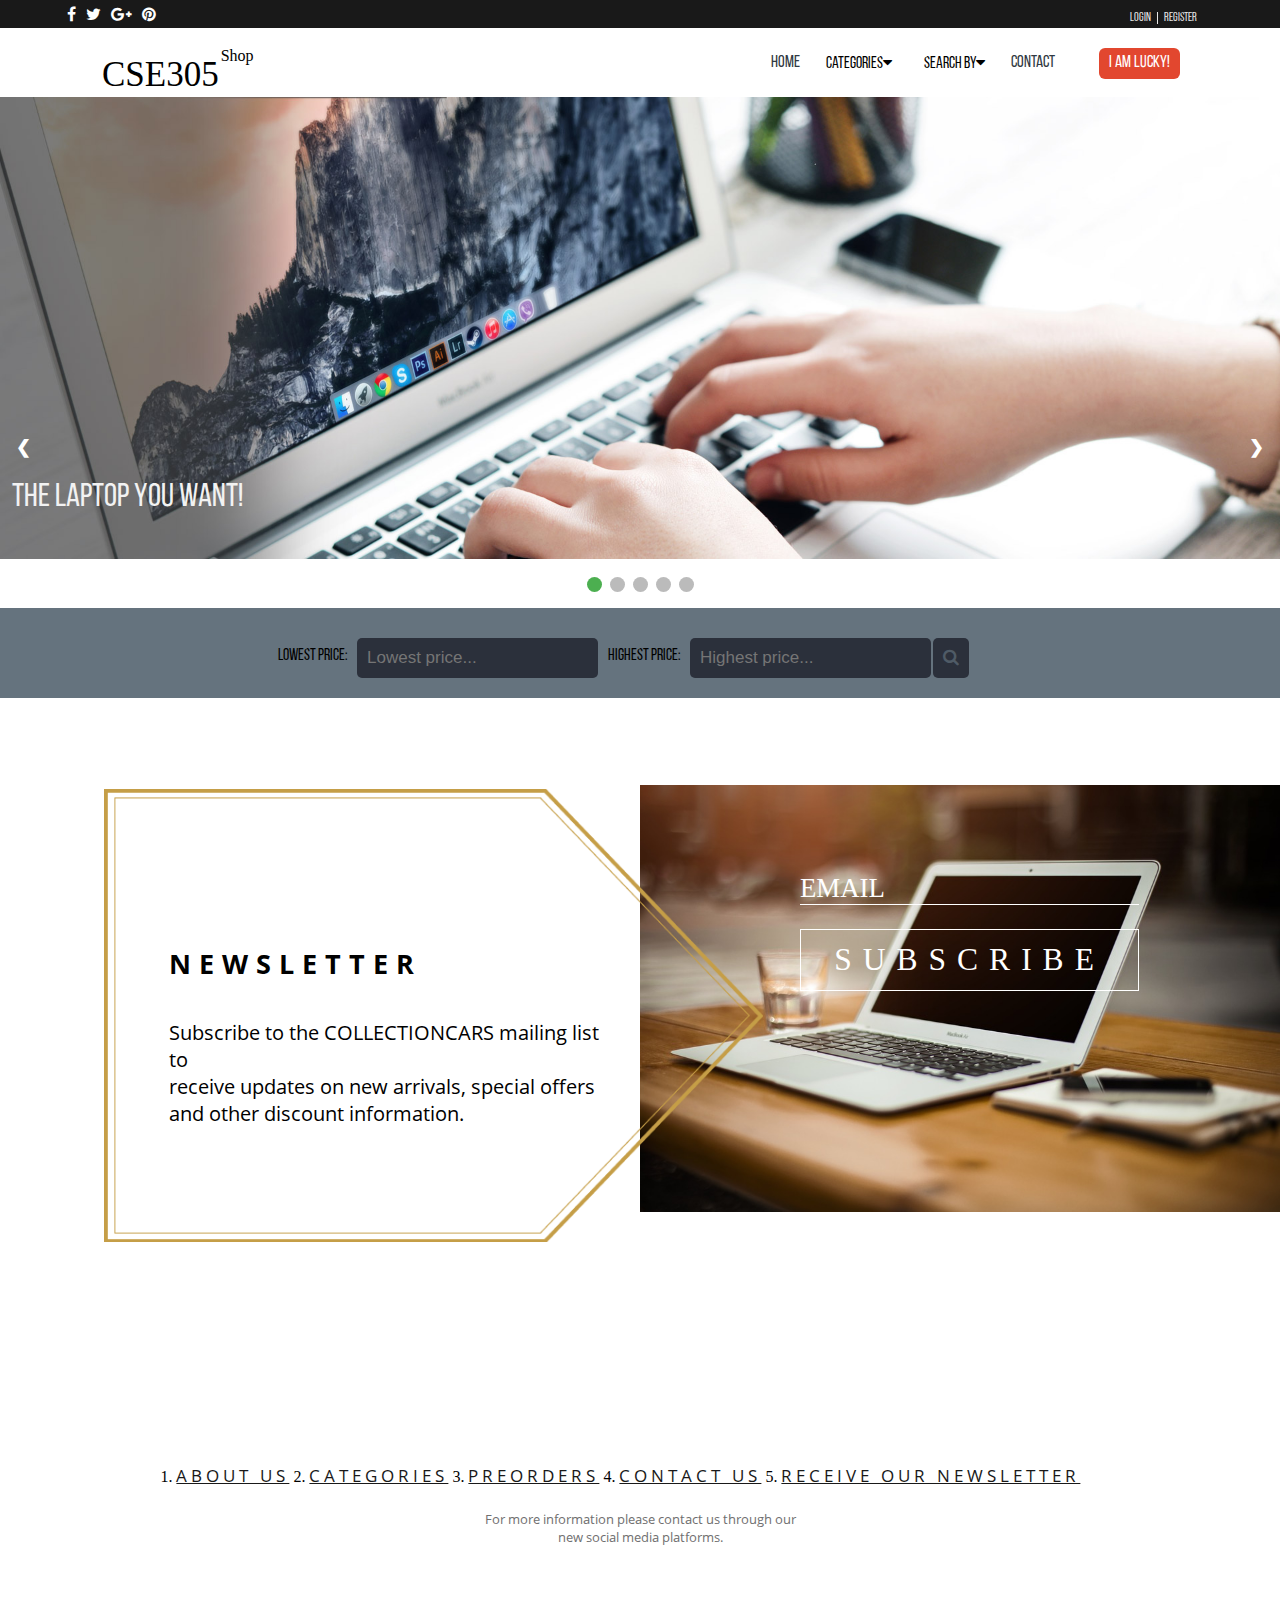
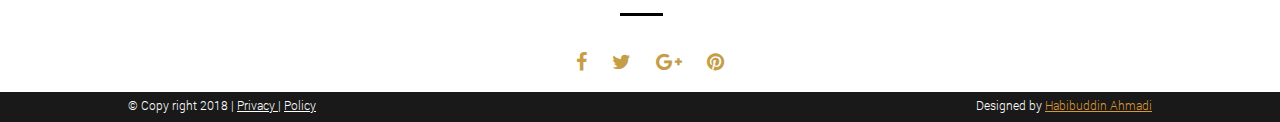
<file: price.html>
<!--
Name : Habibuddin
SID : 111236644
Email : habibuddin.ahmadi@stonybrook.edu

Name : Rahel Zewde
SID : 111250334
Email : rahel.zewde@stonybrook.edu
-->
<!DOCTYPE html>
<html>
    <head>
        <meta charset="utf-8">
        <meta http-equiv="X-UA-Compatible" content="IE=edge">
        <meta name="viewport" content="width=device-width, initial-scale=1">
    <link rel ="stylesheet" href ="index.css">  
        
        <link rel="stylesheet" href="styles/mystyle.css">
		<link rel = "icon" type = "image/png" href = "favicon.png">
        <link rel="stylesheet" href="https://cdnjs.cloudflare.com/ajax/libs/font-awesome/4.7.0/css/font-awesome.min.css">
        <script type="text/javascript" src="index.js"></script>
        <title>
            Tak Shopper   
        </title>
    
    </head>
    <body>
        <!-- Header -->
        
        <div class = "allcontain">
            <div class = "header">
                <ul class = "socialicon">
                    <li><a href = "#"><i class = "fa fa-facebook"></i></a></li>
                    <li><a href = "#"><i class = "fa fa-twitter"></i></a></li>
                    <li><a href = "#"><i class = "fa fa-google-plus"></i></a></li>
                    <li><a href = "#"><i class = "fa fa-pinterest"></i></a></li>
                </ul>
                <ul class = "logreg">
                    <li><a href = "#">Login</a></li>
                    <li><a href = "#"><span class = "register">Register</span></a></li>
                </ul>
            </div>
            
        <!-- Navigation Bar -->
            <nav class="topnav" id = "myTopnav">
                <a href="index.html"><div><span class="big">CSE305</span><span class="small">Shop</span></div></a>
                
                <ul >
                    <li><a href = "index.html" class ="home">Home</a></li>
                    <li><div class="dropdown">
                            <button class="dropbtn" onclick="myFunction1()">
                                Categories<i class="fa fa-caret-down"></i>
                            </button>
                        <div class = "dropdown-content" id="myDropdown">
                            <a href="#">Desktops</a>
                            <a href="#">Laptops</a>
                            <a href="#">Printers</a>
                        </div>
                        </div>
                    </li>
                    <li><div class="dropdown">
                            <button class="dropbtn2" onclick="myFunction2()">
                                Search By<i class="fa fa-caret-down"></i>
                            </button>
                        <div class ="dropdown-content" id="myDropdown2">
                            <a href="price.html">Price</a>
                            <a href="mini.html">Minimum Requirments you need</a>
                            <a href = "manufacturer.html">Search by Manufacturer</a>
                            <a href="budget.html">What is your Budget?</a>
							<a href="allinfo.html">Full Specification Search</a>
                        </div>
                        </div>
                    </li>
                    <li><a href = "#" class="contact">Contact</a></li>
                    <li><a class="active" href = "pie.html">I am Lucky!</a></li>
                    
                </ul>
                <a href="javascript:void(0);" style="font-size:15px;" class="icon" onclick="myFunction()">&#9776;</a>
            </nav>           
        </div>
<!-- ******************** Photo Viewer **************** -->
        <div class = "slidshow-container">
            <div class="mySlide fade">
                <img class = "mySlides" src="images/laptop1.jpg" style="width: 100%">
                <div class="text">The Laptop you want!</div>
            </div>
            <div class="mySlide fade">
                <img class = "mySlides" src="images/laptop2.jpg" style="width: 100%">
                <div class="text">The Laptop you want!</div>
            </div>
            <div class="mySlide fade">
                <img class = "mySlides" src="images/laptop3.jpg" style="width: 100%">
                <div class="text">The Laptop you want!</div>
            </div>
            <div class="mySlide fade">
                <img class = "mySlides" src="images/laptop4.jpg" style="width: 100%">
                <div class="text">The Laptop you want!</div>
            </div>
            <div class="mySlide fade">
                <img class = "mySlides" src="images/laptop5.jpg" style="width: 100%">
                <div class="text">The Laptop you want!</div>
            </div>
            <a class="prev" onclick="plusSlides(-1)">&#10094;</a>
            <a class="next" onclick="plusSlides(1)">&#10095;</a>
        </div>
        <br>
        <div style="text-align: center">
            <span class="dot" onclick="currentSlide(1)"></span>
            <span class="dot" onclick="currentSlide(2)">
            </span>
            <span class="dot" onclick="currentSlide(3)">
            </span>
            <span class="dot" onclick="currentSlide(4)">
            </span>
            <span class="dot" onclick="currentSlide(5)">
            </span>
        </div>
        
        <!----------------------------------- Form for Query --------------------------------->
    <div class="search">   
        
    <form method="post" action="price.php" class="search_form">
      
    <label class="moveit">Lowest price:</label>
            <input type="number" class="lowest" step = "0.1"  name ="lowestPrice" min="0" placeholder="Lowest price...">
			<label >Highest price:</label>
            <input type="number" class="highest" step = "0.1" name="highestPrice" min="0" placeholder="Highest price...">
    <button type="submit" id="sub"><i class="fa fa-search" id ="icon"></i></button>
        </form>
        </div> 
<!-- _______________________________News Letter ____________________-->
        <div class="allcontain">
        
	<div class="newslettercontent">
		<div class="leftside">
			<img src="images/border.png" alt="border">
			<h1>NEWSLETTER</h1>
			<p>Subscribe to the COLLECTIONCARS mailing list to <br>
				receive updates on new arrivals, special offers <br>
				and other discount information.</p>
		</div>
		<div class="rightside">
			<img class="newsimage" src="images/laptopsamll.jpg" alt="newsletter">
			<input type="text" class="form-control" id="subemail" placeholder="EMAIL">
			<button>SUBSCRIBE</button>
		</div>
	</div>
	<!-- ______________________________________________________Bottom Menu ______________________________-->
	<div class="bottommenu">
		<!--<div class="bottomlog" style="text-align: center;">
		<span class="big" style="margin:auto; display:table; border:1px solid red;">CSE305</span><span class="small">Shop</span>
            
		</div> -->
		<ul class="bottom-nav">
			<li role="presentation" ><a href="#/" role="button">ABOUT US</a></li>
			<li role="presentation"><a href="#/">CATEGORIES</a></li>
			<li role="presentation"><a href="#/">PREORDERS</a></li>
			<li role="presentation"><a href="#/">CONTACT US</a></li>
			<li role="presentation"><a href="#/">RECEIVE OUR NEWSLETTER</a></li>
		</ul>
		<p>For more information please contact us through our <br>
			new social media platforms.</p>
		 <img src="images/line.png" alt="line"> <br>
		 <div class="bottomsocial">
		 	<a href="#"><i class="fa fa-facebook"></i></a>
			<a href="#"><i class="fa fa-twitter"></i></a>
			<a href="#"><i class="fa fa-google-plus"></i></a>
			<a href="#"><i class="fa fa-pinterest"></i></a>
		</div>
			<div class="footer">
				<div class="copyright">
				  &copy; Copy right 2018 | <a href="#">Privacy </a>| <a href="#">Policy</a>
				</div>
				<div class="atisda">
					 Designed by <a href="mailto:habibuddin.ahmadi@stonybrook.edu">Habibuddin Ahmadi </a> 
				</div>
			</div>
	</div>
        </div>
     
    </body>
</html>
</file>
<file: index.css>
body{
    margin: 0;
    padding: 0;
    font-family: Quicksand;
    
}

nav {
    position: relative;
    top: 0px;
    left: 0;
    width: 100%;
    height: 20px;
    padding: 10px 100px;
    padding-top: 25px;
    box-sizing: border-box;
    transition: .3s;
     background: rgba(255,255,255,0.9);
    
}

nav.black{
    background: rgba(255,255,255,0.8);
    height: 20px;
    padding: 10px 100px;
}

.big{
    
    padding: 22px 2px;
    height: 20px;
    float: left;
    transition: .3s;
    color: black;
}

.big{
    
    line-height: 0px;
    height: 20px;
    font-size: 35px;
    
}

.small{
    line-height: 5px;
    color: black;
    padding: 0px;
    margin: 0px;
    transition: .3s;
    float:left;
}

nav.black.logo{
    color: #fff;
    
}

nav ul{
    list-style: none;
    float: right;
    margin: 0;
    padding: 0;
    display: flex;
}

nav ul li{
    list-style: none;
    
}
.contact{
    margin-left: 0px;
}
@font-face{
    font-family: "BebasNeue Regular";
    src: url(../source/fonts/BebasNeue-Regular.otf) format("truetype");
}
nav ul li a{
    text-decoration: none;
    font-family: 'BebasNeue Regular';
    font-size: 17px;
    color: #313943;
    padding-top: 6px;
    padding-bottom: 6px;
    margin-bottom: 6px;
    padding-left: 10px;
    padding-right: 10px !important;
    margin-left: 34px;
    border-bottom: 2px solid rgba(0,0,0,0.0);
    
}

nav.black ul li a{
    color: #fff;
}

nav ul li a:focus{
    outline: none;
}

nav ul li a.active{
    background: #E2472F;
    color: #fff;
    border-radius: 6px;
}

.navbar{
    overflow:hidden;
    background-color: white;
    font-family: 'BebasNeue Regular';
}
.navbar a{
    float: left;
    font-size: 16px;
    color: white;
    padding: 14px 16px;
    text-decoration: none;
}
.dropdown{
    padding-top: 0px;
    margin-top: -13px;
    float: left;
    overflow: hidden;
}

.dropdown .dropbtn, .dropbtn2{
    cursor: pointer;
    font-size: 16px;
    border: none;
    outline: none;
    color: black;
    padding: 14px 16px;
    background-color: inherit;
    
    font-family: 'BebasNeue Regular';
    margin: 0;
}

.navbar a:hover, .dropdown:hover .dropbtn, .dropbtn:focus, .dropdown:hover .dropbtn2, .dropbtn2:focus {
    background-color: white;
}
.dropdown-content {
    display: none;
    position: absolute;
    background-color: #f9f9f9;
    min-width: 160px;
    box-shadow: 0px 8px 16px 0px rgba(0,0,0,0.2);
    z-index: 1;
}
.dropdown-content a {
    float: none;
    color: black;
    padding: 12px 16px;
    text-decoration: none;
    display: block;
    text-align: left;
}

.dropdown-content a:hover {
    background-color: #ddd;
}

.show {
    display: block;
}

/* Slide show Css */
* {box-sizing: border-box}

.mySlide {
    max-height: 600px;
    display: none;
   
}
.mySlides {
    max-height: 480px;
    
}
img{
    vertical-align: middle;
    height: inherit;
    
}

/* slideshow container */

.slideshow-container{
    max-width: 1000px;
    position: relative;
    
}

.prev, .next{
    cursor: pointer;
    position: absolute;
    top: 50%;
    width: auto;
    padding: 16px;
    margin-top:-30px;
    color: white;
    font-weight: bold;
    font-size: 18px;
transition: 0.6s ease;
  border-radius: 0 3px 3px 0;
}

/* Position the "next button" to the right */
.next {
  right: 0;
  border-radius: 3px 0 0 3px;
}

/* On hover, add a black background color with a little bit see-through */
.prev:hover, .next:hover {
  background-color: rgba(0,0,0,0.8);
}

/* Caption text */
.text {
  color: #f2f2f2;
  font-size: 15px;
  padding: 8px 12px;
  position:sticky;
  bottom: 42%;
  font-size: 25pt;
  width: 100%;
  text-align:left;
  font-family: "BebasNeue Regular";
    position: absolute;
}


/* The dots/bullets/indicators */
.dot {
  cursor: pointer;
  height: 15px;
  width: 15px;
  margin: 0 2px;
  background-color: #bbb;
  border-radius: 50%;
  display: inline-block;
  transition: background-color 0.6s ease;
}

.active, .dot:hover {
  background-color: #717171;
}

/* Fading animation */
.fade {
  -webkit-animation-name: fade;
  -webkit-animation-duration: 1.5s;
  animation-name: fade;
  animation-duration: 1.5s;
}

@-webkit-keyframes fade {
  from {opacity: .4} 
  to {opacity: 1}
}

@keyframes fade {
  from {opacity: .4} 
  to {opacity: 1}
}

/* On smaller screens, decrease text size */
@media only screen and (max-width: 300px) {
  .prev, .next,.text {font-size: 11px}
}

/* +++++++++++++++++ Responsive Head +++++++++++++ */


.topnav a:hover {
    background-color: #ddd;
    color: black;
}

.topnav button:hover {
    background-color: #ddd;
    color: black;
}
.dropdown:hover {
    background-color: #ddd;
    color: black;
}
.active {
  background-color: #4CAF50;
  color: white;
}

.topnav .icon {
  display: none;
    text-decoration: none;
    color: black;9999+
}
@media screen and (max-width: 600px) {
  .topnav ul:not(:first-child) {display: none;}
  .topnav a.icon {
    float: right;
    display: block;
      font-size: 100pt;
  }
    .topnav .icon{
        font-size: 50px;
    }
    
}

@media screen and (max-width: 600px) {
  .topnav.responsive {position: relative;}
  .topnav.responsive a.icon {
    position: absolute;
    right: 0;
    top: 0;
  }
    .text{
        position: relative;
        top: -60px;
        
    }
   
    .topnav icon{
        display: none;
    }
  .topnav.responsive ul {
    float: left;
    display: block;
    margin-left: -10px;
    margin-top: 10px;
    margin-bottom: 20px;
    
  }
    .topnav.responsize ul li{
        margin: 0px;
        margin-bottom: 10px;
        float: right;
    }
    .topnav.responsize {
        max-height: 400px;
        height: 400px;
        
    }
    .topnav ul li{
        
        margin-left: -10px;
        margin-right: 0px;
        margin-top: 10px;
        margin-top: 10px;
        
        float: left;
        
    }
    .topnav ul li .home {
        margin-left: 0px;
    }
    .topnav ul li .contact{
        margin-left: 0px;
    }
    .topnav ul li .dropdown{
        margin-left: -6px;
    }
    .topnav ul li .active{
        margin-left: 10px;
        float: left;
        
    }
    .text{
        bottom: 58%;
    }
}
@media screen and (min-width:677px) and (max-width:1200px){
    .newsimage {
        margin-top: 13%;
        margin-bottom: 0px;
        height: auto;
    }
    .text{
        position: absolute;
    }
}
@media screen and (max-width:330px){
    .text{
        font-size:15pt;
        bottom:68%
        
    }
}
@media screen and (min-width:330px) and (max-width:465px){
    .topnav.responsive {position: relative;}
  .topnav.responsive a.icon {
    position: absolute;
    right: 0;
    top: 0;
  }
    .text{
        position: relative;
        bottom: 64%;
        font-size: 15pt;
    }
    .topnav icon{
        display: none;
    }
  .topnav.responsive ul {
    float: left;
    display: block;
    margin-left: -10px;
    margin-top: 10px;
    margin-bottom: 20px;
    
  }
    
    .topnav.responsize {
        max-height: 400px;
        height: 400px;
        
    }
    .topnav ul li{
        
        margin-left: -10px;
        margin-right: 0px;
        margin-top: 10px;
        margin-top: 10px;
        
        float: left;
        
    }
    .topnav ul li .home {
        margin-left: 0px;
        margin-right: 100px;
    }
    .topnav ul li .contact{
        margin-left: 0px;
        margin-right: 110px;
    }
    .topnav ul li .dropdown{
        margin-left: -6px;
        margin-right: 100px;
    }
    .topnav ul li .active{
        margin-left: 10px;
        float: left;
        
    }
}
@media screen and (min-width:600px) and (max-width:700px){
    .topnav.responsive {position: relative;}
  .topnav.responsive a.icon {
    position: absolute;
    right: 0;
    top: 0;
  }
    .topnav icon{
        display: none;
    }
  .topnav ul {
    float: left;
    display: block;
    margin-left: -10px;
    margin-top: 10px;
    margin-bottom: 20px;
    
  }
    
    .topnav.responsize {
        max-height: 400px;
        height: 400px;
        
    }
    .topnav ul li{
        
        margin-left: -10px;
        margin-right: 0px;
        margin-top: 10px;
        margin-top: 10px;
        
        float: left;
        
    }
    .topnav ul li .active{
        margin-left: 10px;
        float: left;
        
    }
}

.bottom-nav {
    list-style: none;
    float: right;
    margin: 0;
    float: left;
    padding: 0;
    display: flex;
}

.bottom-nav li{
    list-style: block;
    margin: 10px;
    
}

.newsimage{
    margin-top: 13%;
    margin-top: 13%;
}
.search{
    margin-top: 12px;
    text-align: center;
    background-color: #65737e;
    padding: 20px;
    overflow: hidden;
    
    
}
label{
   
    float: left;
    font-family: "BebasNeue Regular";
    padding: 10px;
    margin-top: 10px;
}
.search_form input{
    
    position:sticky;
    padding: 10px;
    font-size: 17px;
    border: 1px solid grey;
    float: left;
    width 20%;
    background:#2b303b;
    -webkit-border-radius: 5px;
  -moz-border-radius: 5px;
  border-radius: 5px;
    color: #63717f;
    border: none;
    margin-top: 10px;
	
    
}
.search_all input{
    
    position:sticky;
    padding: 10px;
    font-size: 17px;
    border: 1px solid grey;
    float: left;
    width:185px;
    background:#2b303b;
    -webkit-border-radius: 5px;
  -moz-border-radius: 5px;
    border-radius: 5px;
    color: #63717f;
    border: none;
    
	margin: 5px;
    margin-top: 10px;
    
}

#sub{
    float: left;
    widows: 10%;
    padding: 10px;
    margin-left: 2px;
     background: #2b303b;
    color: white;
    font-size: 17px;
    border: 1px solid grey;
    border-left: none;
    cursor: pointer;
    -webkit-border-radius: 5px;
  -moz-border-radius: 5px;
  border-radius: 5px;
    color: #63717f;
    border: none;
    margin-top: 10px;
    
}

.search_form input[type=submit]:hover {
    background: #0b7dda;
}

.search_form::after{
     content: "";
  clear: both;
  display: table;
}
#icon{
    color: #4f5b66;
    
}

.moveit{
    margin-left: 20%;
}
@media screen and (min-width:300px) and (max-width:920px){
    .moveit{
        margin-left: auto;
    }  
}
@media screen and (min-width:636px) and (max-width:748px){
    .lowest{
        margin-right: 250px;
    }
}
@media screen and (min-width:548px) and (max-width:636px){
    .lowest{
        margin-right: 163px;
    }
}
@media screen and (min-width:460px) and (max-width:548px){
    .lowest{
        margin-right: 76px;
    }
}
@media screen and (max-width: 420px){
    .lowest{
        margin-right: 0px; 
    }
    #sub{
        
        width: 90%;
    }
}
.result{
    position: relative;
    display: inline-block;
    padding-top: 5px;
    padding-bottom: 5px;
    height: 258px;
    max-height: 300px;
    max-width: 300px;
    width: 258px;
    margin: 5px;

    
}


.result_rapper{
    text-align: center;
    background: #EFEFEF;
    background-color: #EFEFEF;
}
.result_image{
    height: 200px;
    width: 200px;
}
</file>
<file: styles/mystyle.css>
/* Header style */
.allcontain{
    max-width: 1366px;
    margin-left: auto;
    margin-right: auto;
}
.header{
    background-color: #191919;
}
.header .container{
    padding: 0px;
}
.socialicon{
    list-style-type: none;
    display: inline-block;
    margin: 0px;
    padding-left: 5.2%;
}
.socialicon>li{
    float: left;
    padding-top: 2px;
}
.socialicon>li>a{
    padding-right: 10px;
    color: #fff;
    text-decoration: none;
}
.socialicon>li>a:hover{
    color: #C59E47;
}
.logreg{
    list-style-type: none;
    display: inline-block;
    font-family: 'BebasNeue Regular';
    font-size: 9pt;
    color: #E7E7E7;
    margin-bottom: 0px;
    padding-left: 75%;
}
.logreg>li{
    float: left;
}
.logreg>li>a{
    text-decoration: none;
    color:#E7E7E7;
    padding-right: 6px;
}
.logreg>li>a:hover{
    color: #C59E47;
}
.logreg .register{
    border-left: 1px solid #E7E7E7;
    padding-left: 6px;
    padding-top: 0px;
    padding-bottom: 0px;
}
@media screen and (max-width:825px){
    .socialicon{
        padding-left: 5px;
    }
    .logreg{
        padding-left: 70%;
    }
}
@media screen and (min-width:555px) and (max-width:700px){
    .logreg{
        padding-left: 70%;
    }
}
@media screen and (max-width: 555px){
    .logreg{
        padding-left: 50%;
    }
}
@media screen and (max-width: 440px){
    .logreg{
        padding-left: 40%;
        font-size: 11px;
    }
    .socialicon>li{
        font-size: 11px;
    }
    .socialicon{
        padding-left: 0px;
    }
}

/* End Header style */

.logo{
    position: absolute;
    float: left;
    z-index: 999;
    width: 124px;
    height:62px;
    padding-top: 9px;
}
.topnav{
    background: none;
}
.topnavbar .container{
    margin-left: 107px !important;
}
.toggle-costume{
    float: left;
}
#navbarontop{
    padding-left: 312px;
    padding-top: 17px;
    height: 69px;
}
@font-face{
    font-family: "BebasNeue Regular";
    src: url(../source/fonts/BebasNeue-Regular.otf) format("truetype");
}
#navbarontop > li > a {
    font-family: 'BebasNeue Regular';
    font-size: 17px;
    color: #313943;
    padding-top: 5px;
    padding-bottom: 6px;
    margin-bottom: 22px;
    padding-left: 10px;
    padding-right: 10px !important;
    margin-left: 34px;
    border-bottom: 2px solid rgba(0,0,0,0.0);
}
#navbarontop>li>a:hover{
    background-color: none !important;
    background: none !important;
    border-bottom: 2px solid #C59E47;
}

#navbarontop>button{
    background:none;
    background-color: none;
    border: 2px solid #C59E47;
    font-family: 'BebasNeue Regular';
    margin-left: 60px;
    font-size:17px;
    color:#313943;
    padding-left: 19px;
    padding-right: 19px;
    padding-top: -2px;
    padding-bottom: -2px;
}
#navbarontop>button:hover{
    background-color: #C59E47;
    color:#fff;
}

.dropdowncostume{
    margin-left: 0px;
}
.navbar-default .toggle-costume:hover, .navbar-default .toggle-costume:focus{
    background-image: #000;
}
.navbar-default .toggle-costume.icon-bar {
    background-color: #fff;
}
.navbar-default .toggle-costume:hover .icon-bar{
    background-color: #fff;
}
#navbarontop .open > a,
#navbarontop .open > a:hover,
#navbarontop .open > a:focus {
    background-color: none!important;
    border-color: #C59E47;
}
#navbarontop a:focus{
    outline:none;
    border-bottom: 2px solid #C59E47;
}
.navbar-default .navbar-nav .open .dropdown-menu > li > a:hover{
    background-color: #fff;
}
.dropdown.open .dropdown-menu{
    max-height: 200px;
    opacity: 1;
}
nav{
    display: block;
}

/* NavBarOn Top Media screen */

@media screen and (min-width:320px) and (max-width:480px){
    .dropdowncostume{
        padding-left: 0px;
        margin-left: 0px;
    }
    .topnavbar .container{
        margin-left: 10px !important;
    }
    .logo{
        position: absolute;
        top:15px;
        padding-top: 9px;
        -webkit-transform:scale(0.5);
        -moz-transform:scale(0.5);
        -ms-transform:scale(0.5);
        -o-transform:scale(0.5);
        transform:scale(0.5);
    }
    .toggle-costume{
        float: right;
    }
    #nabarontop{
        padding-left: 0px;
        padding-top: 26px;
        height: 250px;
    }
    #navbarontop>li>a{
        margin-left: 0px;
        padding-left: 50px;
        font-size: 13pt;
        margin-bottom: 10px;
    }
    #navbarontop>button{
        margin-left: 50px;
    }
    .navbar-default .navbar-nav .open .dropdowncostume > li > a{
        text-align: left;
        margin-left: 40px;
    }
    #upmenu{
        margin-bottom: 15px;
    }
}
@media screen and (min-width:481px) and (max-width:767px){
    .topnavbar .container{
        margin-left: 10px !important;
    }
    .toggle-costume{
        float: right;
    }
    #navbarontop>button{
        margin-left: 50px;
    }
    .logo{
        position: absolute;
        top:20px;
        padding-top: 9px;
        -webkit-transform:scale(0.8);
        -moz-transform:scale(0.8);
        -ms-transform:scale(0.8);
        -o-transform:scale(0.8);
        transform:scale(0.8);
    }
    #navbarontop{
        padding-left: 0px;
        padding-top: 40px;
        height: 250px;
    }
    #navbarontop>li>a{
        margin-left: 0px;
        padding-left: 50px;
        font-size: 13pt;
        margin-bottom: 10px;
    }
    .navbar-default .navbar-nav .open .dropdowncostume > li > a {
        text-align: left;
        margin-left: 40px;
    }
    #upmenu{
        margin-bottom: 15px;
    }
}
@media screen and (min-width: 768px) and (max-width:1199px){
    .topnavbar .container {
        margin-left: 50px !important;
    }
    #navbarontop{
        padding-left: 25%;
    }
    #navbarontop > li > a {
        padding-bottom: 6px;
        margin-bottom: 22px;
        padding-left: 0px;
        padding-right: 0px !important;
        margin-left: 20px;
    }
}

<!-- =============== photoviewer ==================== -->

@font-face{
    font-family:"OpenSans Semibodl";
    src: url(../source/fonts/OpenSans-Semibold.ttf) format("truetype");
}

.photoviewer-caption{
    z-index: 999;
}
.photoviewer-caption>h2{
    text-align: left;
    font-family: 'OpenSans Semibodl';
    font-size: 25.12pt;
    text-shadow: 0 0px 0px rgba(0,0,0,0.0);
}
@font-face{
    font-family:"OpenSans Regular";
    src:url(../source/fonts/OpenSans-Regular.ttf) format("truetype");
}
.photoviewer-caption>h2>p{
    font-family: OpenSans Regular;
    font-size: 15.88pt;
}
.photoviewer-caption{
    top:35%;
    left: 13%;
    right: auto;
    bottom: auto;
}
@media screen and (min-width:320px) and (max-width:767px){
    .photoviewer-caption>h2{
        font-size: 13pt;
    }
    .photoviewer-caption{
        top: 15%;
    }
    .photoviewer-caption>p{
        font-size: 10pt;
    }
}

<!--    ************** second nav bar ************* -->

.downicon{
	padding-left: 40px;
}
.midle-nav{
	background: rgba(248,199,45,.8);
 	border: 0px;
 	position: absolute;
 	bottom: 0px;
 	width: 100%;
 	margin: 0px;
 	border-radius: 0px;
 
 
}
#navbarmidle{
		padding-left: 6.6%;
		padding-bottom: 26px;
		width: 100%;
 
}
.searchtxt{
	max-width: 1349px;
}
.searchtxt>h1{
	font-family: "OpenSans Semibold";
	font-size: 22pt;
	color: #fff;
	margin-top: 14px;
	margin-bottom: 14px;
	padding-left: 15px;
	max-width: 1349px;

}
.navbar-default .textcostume:hover,
.navbar-default .textcostume:focus {
  background-color: #fff;
}
.navbar-default .textcostume:hover .icon-bar {
  background-color: #000;
}
.navbar-default .textcostume:focus .icon-bar{
	background-color: #000;
}
.navbar-default .textcostume .icon-bar {
  background-color: #fff;
}
.navbar-default .textcostume {
  border-color: #fff;
}
.navbar-default .textcostume . {
  border-color: #fff;
}
.navbarborder>li{
	margin-right: 9px;
}
.navbarborder>li>a{
	font-family: "OpenSans Regular";
	font-size: 13pt;
	color: #fff !important;
	background-color: none;
	padding-top: 11px;
	padding-bottom: 11px;
	border: 1px solid #fff!important;
}
.navbarborder>li>a:hover{
	color: #F8C72D !important;
	background-color: #fff!important;

}
.navbarborder>li:last-child{
 	padding-right: 0px;
 	margin-right: 0px;
	margin-left: 30px;
	padding-right: 0px;
}
.searchform{
	padding-right: 64px;
	background: none;
	background-color: none;
	border: 1px solid #fff;
	border-radius: 0px;
	box-shadow: 0px;
	box-shadow: inset 0px;
	height: 44px;
	margin: 0px;
}
.searchform:focus {
  border-color: #fff;
  outline: 0;
  -webkit-box-shadow: inset 0 1px 1px rgba(0,0,0,.075), 0 0 8px rgba(255, 255, 255, .6);
          box-shadow: inset 0 1px 1px rgba(0,0,0,.075), 0 0 8px rgba(255, 255, 255, .6);
}
.searchformmargin{
	margin: 0px;
	border: 0px;
	padding: 0px;
	margin-right: 9px;
}
.searchform::-webkit-input-placeholder {
    color: #fff;
    font-family: "OpenSans Regular";
    font-size:13pt;
    box-shadow: 0px;
 

}
.searchform::-moz-placeholder {
    /* FF 19+ */
    color: #fff;
    font-family: "OpenSans Regular";
    font-size: 13pt;
    box-shadow: 0px;
 

}
.priceslider{
	font-family: "OpenSans Regular";
	background-color: none;
	background: none;
	border: none;
	color: #fff;
}
.slidertxt{
	font-family: "OpenSans Regular";
	color: #fff;
}
.searchnav{
	margin-right: 7.3%;
}
.searchbutton{
	border: 0px;
	background: none;
	background-color: none;
	font-size: 13pt;
	color: #fff;
	padding-top: 20px;
}
.btn-costume{
	border-radius: 0px;
}

 

@media only screen and (min-width: 1366px){
	.li-category{
		width: 205px;
	}
	.li-minyear{
		width: 156px;
	}
	.li-maxyear{
		width: 156px;
	}
	.li-slideprice{
		margin-left: 36px;
		width: 249px;
	}
	.li-search{
		margin-left: 40px;
	}
}
@media only screen and (min-width: 768px) and (max-width: 1365px){
	.midle-nav{
		position: relative;
		background: rgb(248,199,45);
		top:0px;
 
 
}
 
.searchtxt>h1{
	font-size: 18pt;
 
 
	padding-left: 0px;

}
.navbarborder>li{
	padding-right: 9px;
 
}
.searchform{
	padding-right: 10px;
	height: 44px;
	margin: 0px;
	margin-right: 9px;
}
.searchformmargin{
	margin-bottom: 20px;
 
 
}
.searchbutton{
	margin-right: 0px;
	margin-left: 0px;
}

}
@media screen and (min-width: 1065px) and (max-width: 1140px){
	#navbarmidle{
		padding-left: 10px;
		padding-right: 0px;
	}
}
 
@media screen and (min-width:768px)and (max-width: 1064px){
 #navbarmidle{
 	max-width: 671px;
 	margin-right: auto;
 	margin-left: auto;

 padding-right: 0px;
padding-left: 0px;
 }
.navbarborder{
	width: 520px;
}	
	 #amount{
	 	width: 100px;
	 	font-size: 10px;
	 }
	  #slider-range{
	 	width: 130px!important;
	 }
	 .li-slideprice>p{
	 	font-size: 10px;
	 	width: 132px;
	 }
	 .li-slideprice{
	 	width: 135px;
	 }
.navbarborder>li>a{
	font-size: 12px;
	padding-left: 5px;
	padding-right: 5px;
}
.downicon{
		padding-left: 5px;
		margin-left: 5px;
	}
.searchform{
	width: 40px;
}
.searchform::-webkit-input-placeholder {
    font-size:11pt;
}
.searchform::-moz-placeholder {
    font-size: 11pt;
}
.navbar-form .searchform{
	width: 133px;
}
.navbarborder>li:last-child{
	margin-left: 0px;
}
}
@media screen and (max-width: 767px){
#navbarmidle{
	padding-left: 20px;
	background: rgb(248,199,45);
}
.navbarborder>li:last-child {
	margin-left: 0px;
}
.navbarborder>li{
	margin-right: 0px;
}	
	.li-category{
		width: 100%;
	}
	.li-minyear{
		width: 100%;
	}
	.li-maxyear{
		width: 100%;
	}
	#amount{
	 	width: 50%;
	 	font-size: 14px;
	 }
	  #slider-range{
	 	width: 98%!important;
	 }
	 .li-slideprice>p{
	 	font-size: 14px;
	 	width: 100%;
	 }
	 .li-slideprice{
	 	width: 100%;
	 	margin-left: 0px;
	 }
.midle-nav{
		position:relative;
		top:0px;
		background: rgba(248,199,45,.9)
	}
	.navbarborder{
		margin-left: 0px;
		margin-right: 0px;
	}
	.navbarborder>li{
		padding-left: 0px;
		padding-bottom: 20px;
		padding-right: 0px;
	}
	.navbarborder>li>a{
		font-weight: bold;
	}

 .textcostume>h1{
 	position: absolute;
 	left: -200px;
 	top:-20px;
 	font-family: "OpenSans Semibold";
	font-size: 22pt;
	color: #fff;

 }
 .searchtxt>h1{
 	font-size: 0pt;
}
.searchbutton{
display: block;
margin-right: auto;
margin-left: auto;
}
.searchform::-webkit-input-placeholder {
font-weight: bold;
}
.searchform::-moz-placeholder {
    /* FF 19+ */
font-weight: bold;
 

}
.searchformmargin{
	margin-bottom: 20px;
	border: 0px;
	padding: 0px;
	margin-right: 0px;
}

}

/* ------------------ Newsletter Section -----------------------------------*/
.newslettercontent{
	position: relative;
	width: 100%;
	height: auto;
}
.leftside{
	position: relative;
}
.leftside>img{
	position: relative;
	width:51.5%;
	margin-top: 7%;
	margin-left: 8.1%;
	margin-bottom: 7%;
	z-index: 99;
}
@font-face{
  font-family: "OpenSans Bold";
  src: url(../source/fonts/OpenSans-Bold.ttf) format("truetype");
}
.leftside>h1{
	font-family: "OpenSans Bold";
	top:39%;
	left: 13.2%;
	position: absolute;
	font-size: 27px;
	letter-spacing: 8px;
	z-index: 100;
	margin: 0px;
}
.leftside>p{
	position: absolute;
	font-family: "OpenSans Regular";
	top:47.5%;
	left: 13.2%;
	font-size: 20px;
	z-index: 100;
	width: 35%;
}
.rightside{
	position: absolute;
	top:0;
	left: 50%;
	z-index: 1;
}
.rightside>img{
	position: relative;
	width: 100%;
	padding-top: 4px;
	z-index: 1;
}
.rightside>input{
	position: absolute;
	top:34%;
	left:25%;
	font-family: "OpenSans-Light";
	font-size: 26.8px;
	color:#fff;
	background: none;
	background-color: none;
	border-top: none;
	border-left: none;
	border-right:none;
	border-bottom: 1px solid #fff;	
	border-radius: 0;
	width: 53%;
	padding: 0px;
	z-index: 99;
}
#subemail:focus{
	border-bottom: 1px solid #C7D7E5;
	 box-shadow: inset 0 0px;

	}
#subemail::-webkit-input-placeholder { /* WebKit, Blink, Edge */
    color:#fff;
 	line-height: 35px;
}
#subemail:-moz-placeholder { /* Mozilla Firefox 4 to 18 */
   color:#fff;
   opacity:  1;
   line-height: 35px;
}
#subemail::-moz-placeholder { /* Mozilla Firefox 19+ */
   color:#fff;
   opacity:  1;
   line-height: 35px;
}
#subemail:-ms-input-placeholder { /* Internet Explorer 10-11 */
   color:#fff;
   line-height: 35px;
}

.rightside>button{
	position: absolute;
	top:45%;
	left:25%;
	z-index: 99;
	background: none;
	border: 1px solid #fff;
	font-family: "OpenSans-Light";
	font-size: 31.5px;
	color: #fff;
	letter-spacing: 11px;
	padding-left: 26.7px;
	padding-right: 26.7px;
	width: 53%;
	height: 12%;
}
 .rightside>button:hover{
 	background:#fff;
 	color: #000;
 	-moz-transition: all .3s ease-in;
    -o-transition: all .3s ease-in;
    -webkit-transition: all .3s ease-in;
    transition: all .2s ease-in;

 }

 @media screen and (max-width: 676px){
.newslettercontent{
	margin-bottom: 90%;
}
.rightside>button{
	left:0%;
	top:48%;
	font-size: 31.5px;
	margin-left: 10%;
	width: 80%;
}
 .leftside>img{
 		transform:rotate(90deg);
 		width: 100%;
 		margin-left: 0%;
 		margin-top:30%;
 	}
.leftside>h1{
	font-size: 13px;
	letter-spacing: 4px;
	text-align: center;
	top:14%;
	left: 26%;
}
.leftside>p{
	font-size: 12px;
	top:25%;
	left: 23%;
	width: 55%!important;
}
.rightside{
left:0;
top:90%;
}
.rightside>input{
width: 80%;
margin-left: 10%;
left: 0%;
}
}
 @media screen and (max-width: 460px){
 	.rightside>button{
 		font-size: 26px;
 	}
 }
@media screen and (max-width:1200px){
	.leftside>h1{
		font-size: 16px;
		top:25%;
	}
	.leftside>p{
		font-size: 14px;
		top:38%;
		width: 30%;
	}
	.rightside>input{
		font-size: 20px;
	}
	.rightside>button{
	 	font-size: 27px;
		letter-spacing: 3px;
	}
}
/*-------------------------------------End Newsletter Section ----------------*/	
/*-------------------------------------Bottom Menu -----------------------------------------------*/
 .bottommenu{
 	position: relative;
 	top:60px;
 }
 .bottomlogo{
 	text-align: center;
 }
 .dotlogo{
 	font-size: 12px;
 	color: #C59E47;
 	padding-right: 78px;
 	padding-left: 78px;
 }
 .bottommenu>ul{
 	 padding-left: 13%;
 	 padding-top: 49px;
 }
 .bottommenu>ul>li>a{
 	font-family: "OpenSans Regular";
 	font-size: 17px;
 	letter-spacing: 4px;
 	color: #191919;
 }
  .bottommenu>ul>li>a:hover{
  background-color: none;
  background: none;
  border: none;
  	font-family: "OpenSans Regular";
 	font-size: 17px;
 	letter-spacing: 4px;
 	color: #191919;
  }
  .bottomlinks{
  	border: 0px;
  }
  .bottomlinks>li>a{
  border: 0px;
  }
  .bottomlinks > li > a:hover,
.bottomlinks > li > a:focus {
  background-color: transparent;
  outline: none;
}
  .bottommenu>p{
  	text-align: center;
  	font-family: "OpenSans Regular";
  	font-size: 13px;
  	color: #707070;
  	padding-top: 105px;
  }
 .bottommenu>img{
 	padding-left:50%; 
 	margin-left: -20px;
 	margin-bottom: 35px;
 	margin-top: 54px;
 }
.bottomsocial{
	display: inline;
	padding-left: 50%;
	margin-left: -64px;
	font-size: 20px;
	color: #C59E47;

}
.bottomsocial>a{
	color: #C59E47;
	padding-right: 20px;
}
.bottomsocial>a:hover{
	color: #191919;
}
.bottomsocial>a>i{
	margin-bottom: 20px;
}
@media screen and (min-width:320px) and (max-width:359px){
	.bottommenu{
		top:30px;
	}
  	.bottommenu>p{
  		font-size: 12px;
  		padding-top: 20px;
  	}
  	.bottommenu>ul{
  		padding-left: 0px;
  	}
  	.bottomlinks>{
  		padding-left: 20px;

  	}
  	.bottomlinks>li>a{
  		

  	}
  	.bottomlinks>li{
  	float: none;
  text-align: center;
  		 
  	}
  	.bottommenu>img{
  		margin-bottom: 15px;
  		margin-top: 15px;
  	}
  	 .dotlogo{
 
 	padding-right: 15px;
 	padding-left: 15px;
 }
  }
 @media screen and (min-width:360px) and (max-width:480px){
  	.bottommenu>p{
  		font-size: 12px;
  		padding-top: 20px;
  	}
  	.bottommenu>ul{
  		padding-left: 20px;
  	}
  	.bottomlinks>{
  		padding-left: 20px;

  	}
  	.bottomlinks>li>a{
  		

  	}
  	.bottomlinks>li{
  	float: none;
  	text-align: center;
  		 
  	}
  	.bottommenu>img{
  		margin-bottom: 15px;
  		margin-top: 15px;
  	}
  	 .dotlogo{
 
 	padding-right: 15px;
 	padding-left: 15px;
 }
  }
 @media screen and (min-width: 481px) and (max-width: 1200px){
 .bottommenu>ul{
 	padding-left: 30px;
 	float: none;
 }
  	.dotlogo{
 
 	padding-right: 30px;
 	padding-left: 30px;
 }	
   	.bottomlinks>li{
  	float: none;
  	text-align: center;
  		 
  	}
  .bottommenu{
  	top:0px;
  }
 }
 



@font-face{
	font-family: "Roboto Light";
	src: url(../source/fonts/Roboto-Light.ttf) format("truetype");

}
.footer{
background-color: #191919;
color: #fff;
font-family: "Roboto Light";
font-size: 12px;

width: 100%;
height: 30px;
 
}
.copyright{
	float:left;
	padding-left: 10%;
	padding-top: 5px;
}
.atisda{
	float: right;
	padding-right: 10%;
	padding-top: 5px;
	text-decoration: none;
}
.copyright>a{
	color: #fff;
	border: 0px;
}
.copyright>a:hover{
 text-decoration: none;
}
.atisda>a{
	color: #d99735;
	border: 0px;
}
.atisda>a:hover{
	text-decoration: none;
}
 
@media screen and (max-width:600px){
	.footer{
		margin-top: 15px;
	}
	.copyright{
		float: none;
	text-align: center;
	padding: 0;
	padding-top: 5px;
	margin-bottom: 7px;
}
.atisda{
	float: none;
	text-align: center;
	padding: 0;
}
	 
	.footer>a:hover{
		color: #F97906;
	}
	.footer{
 
		height: 55px;
 
}
}
.isotope .isotope-item {
  -webkit-transition-duration: 0.8s;
     -moz-transition-duration: 0.8s;
      -ms-transition-duration: 0.8s;
       -o-transition-duration: 0.8s;
          transition-duration: 0.8s;
}
</file>
